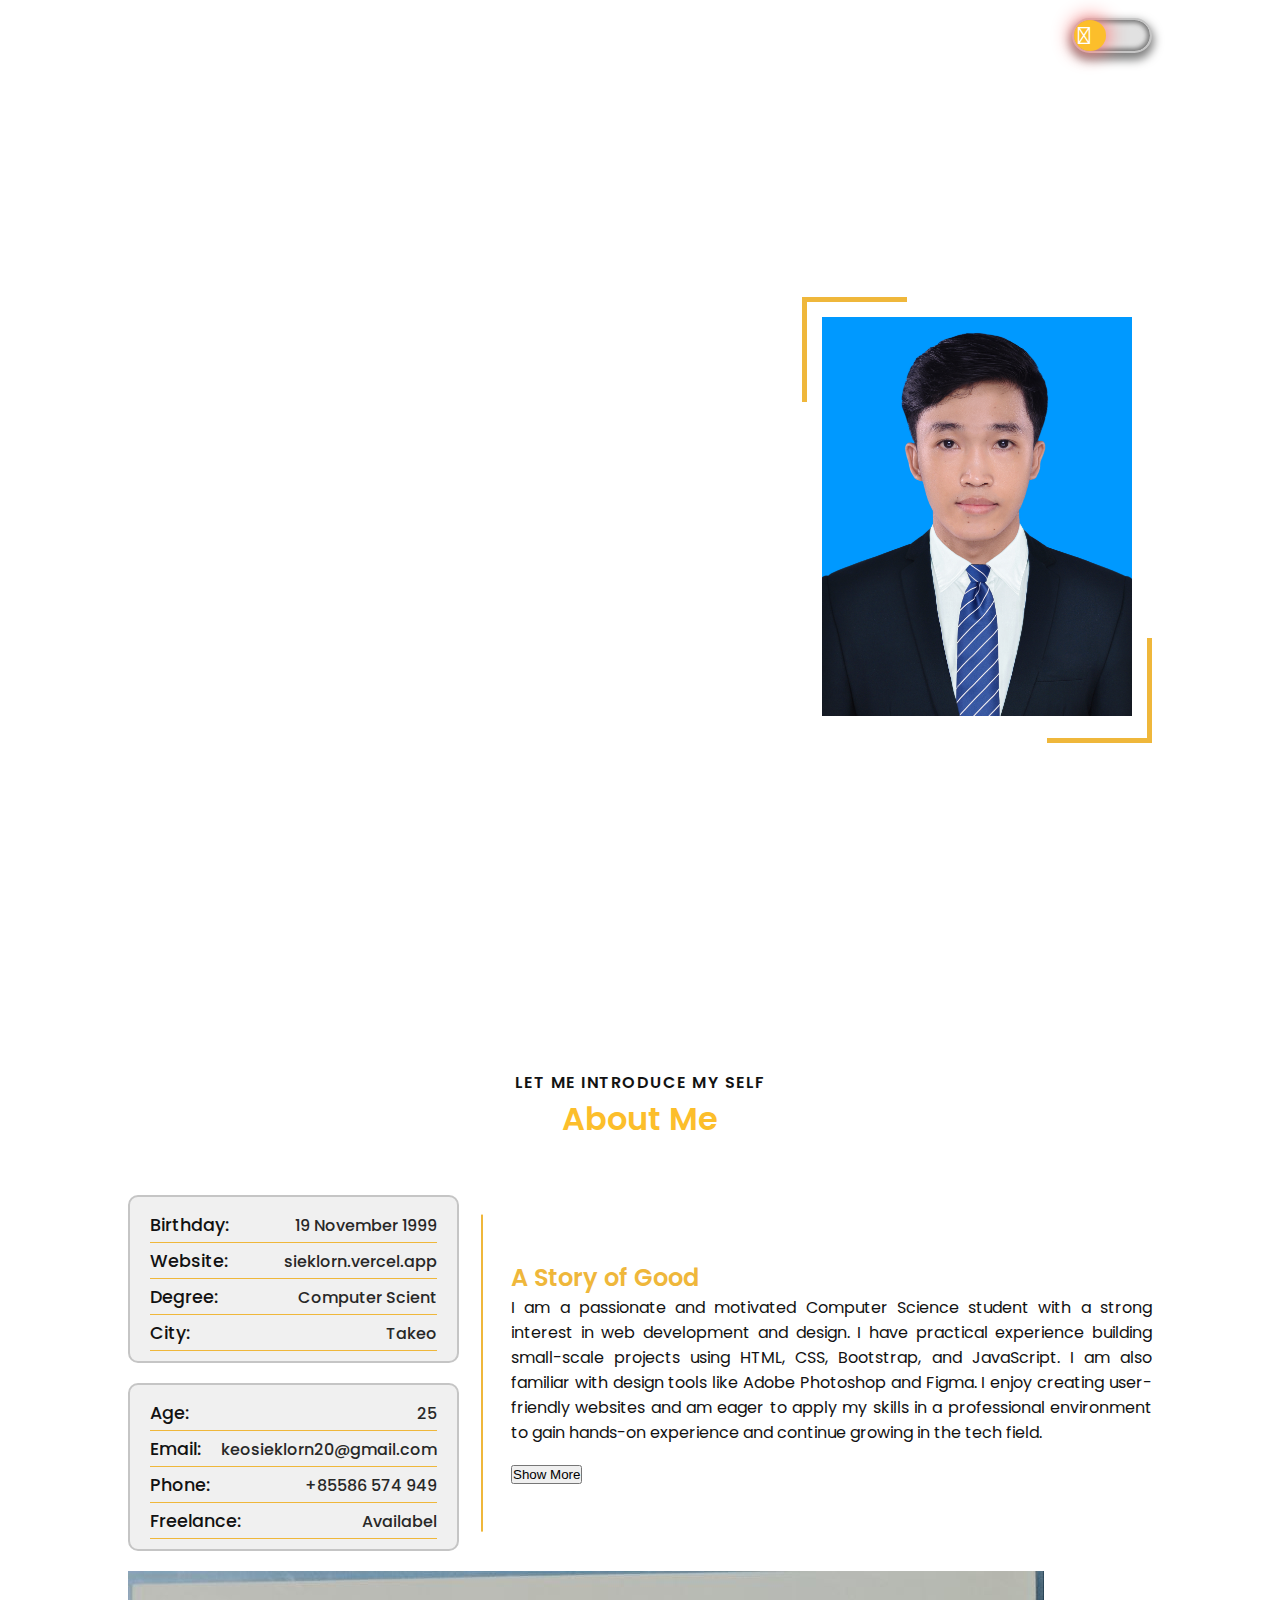
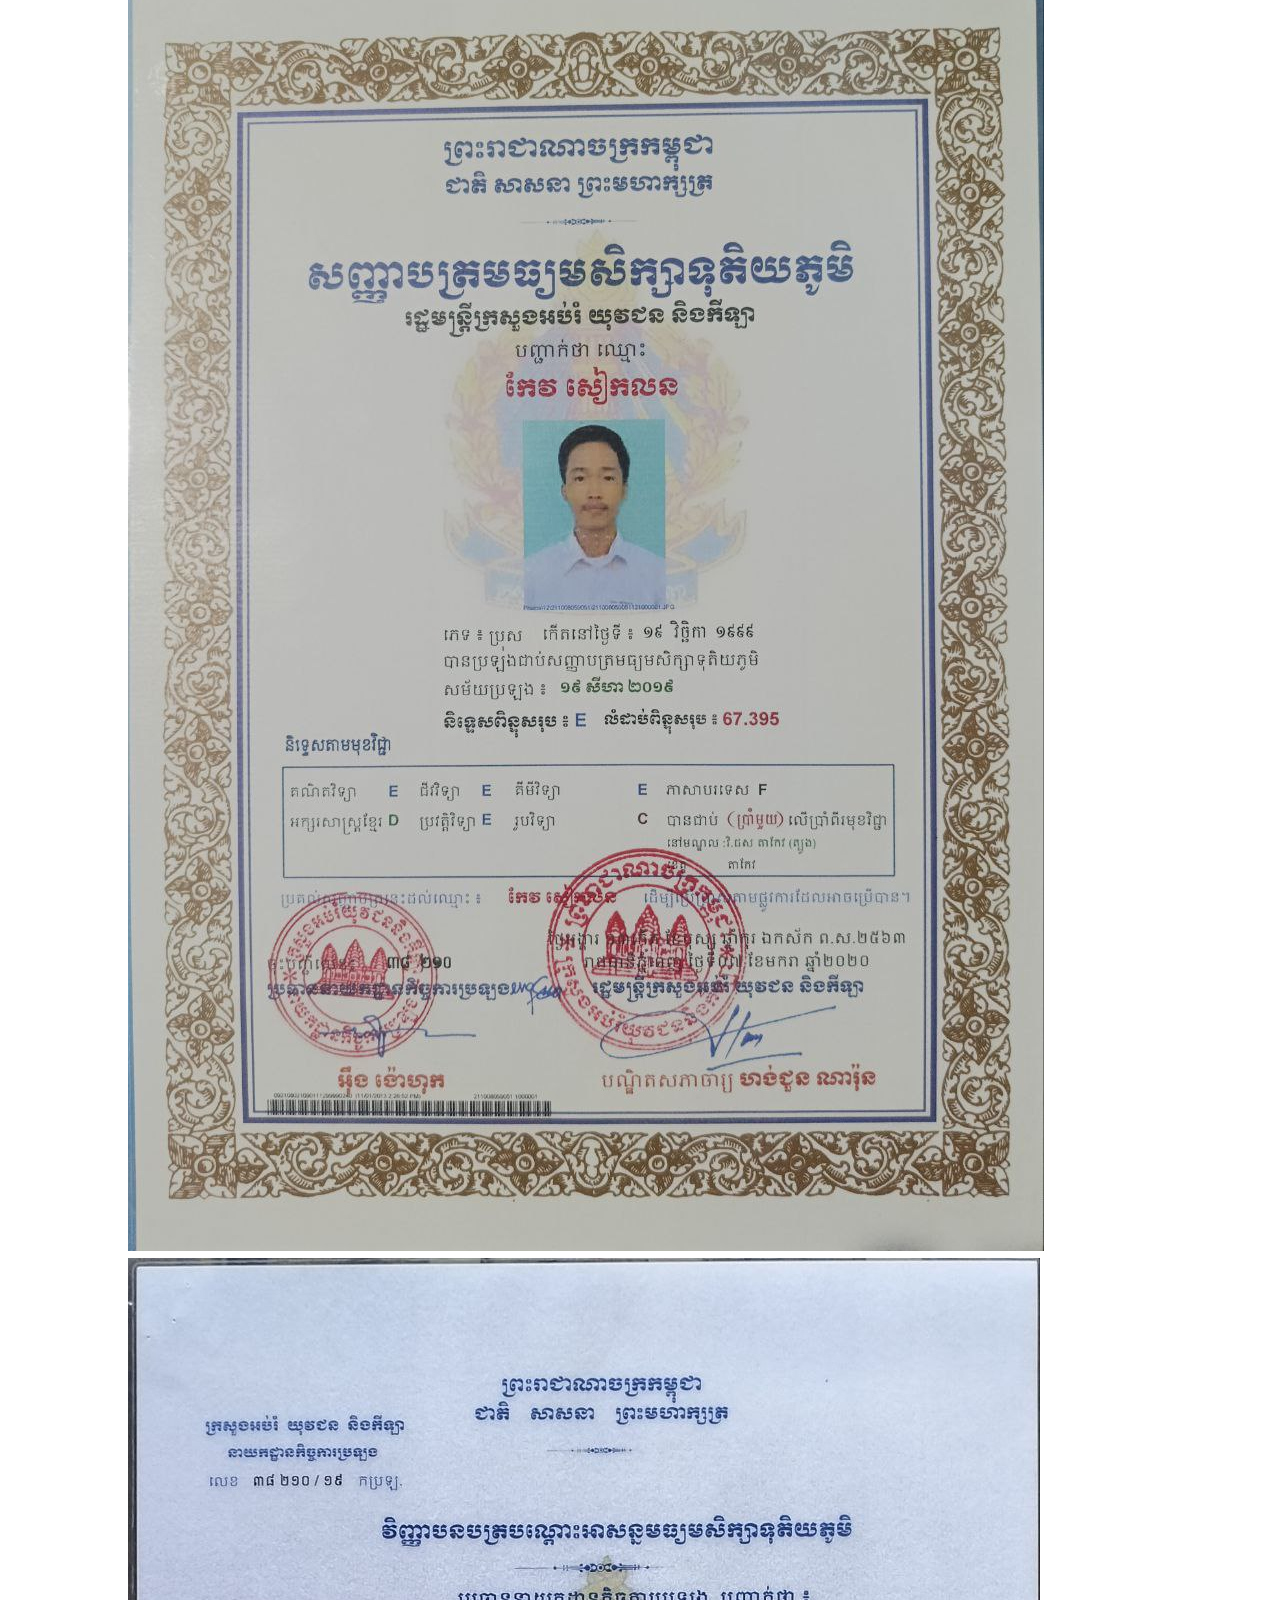
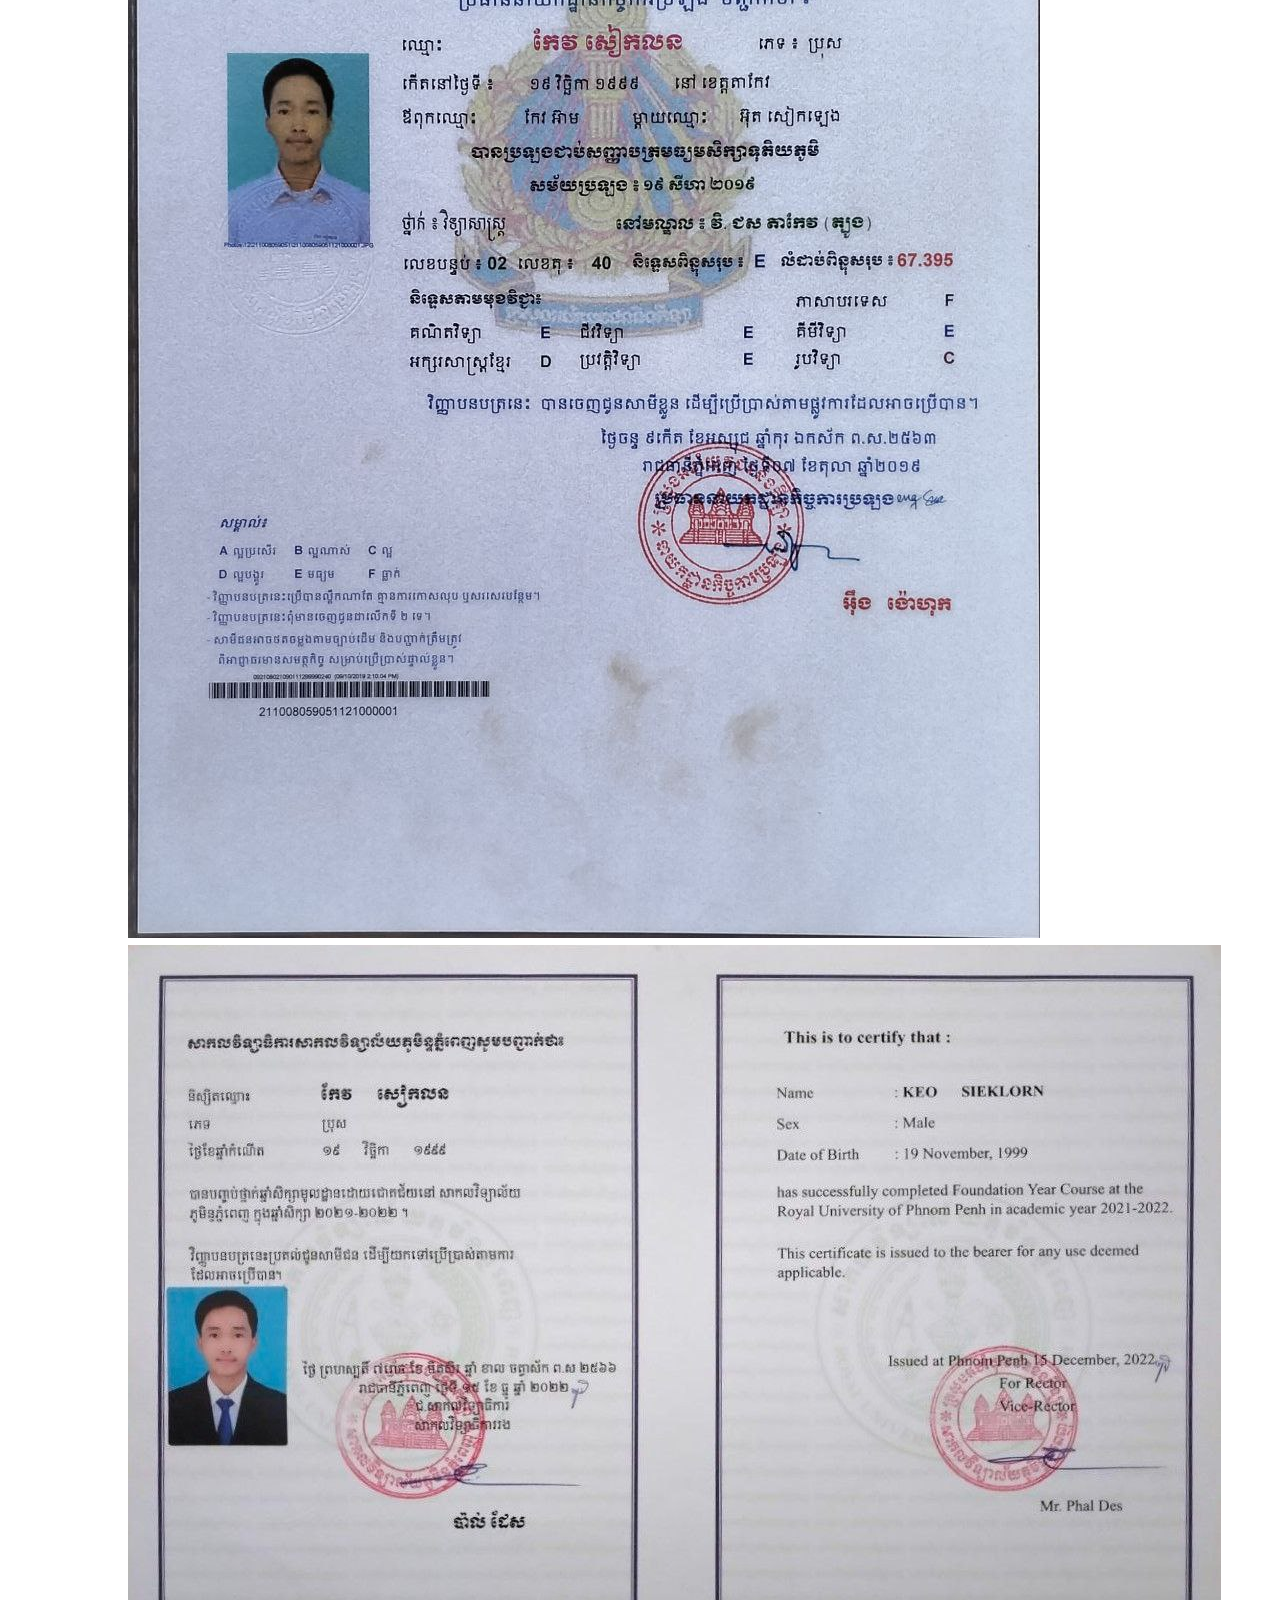
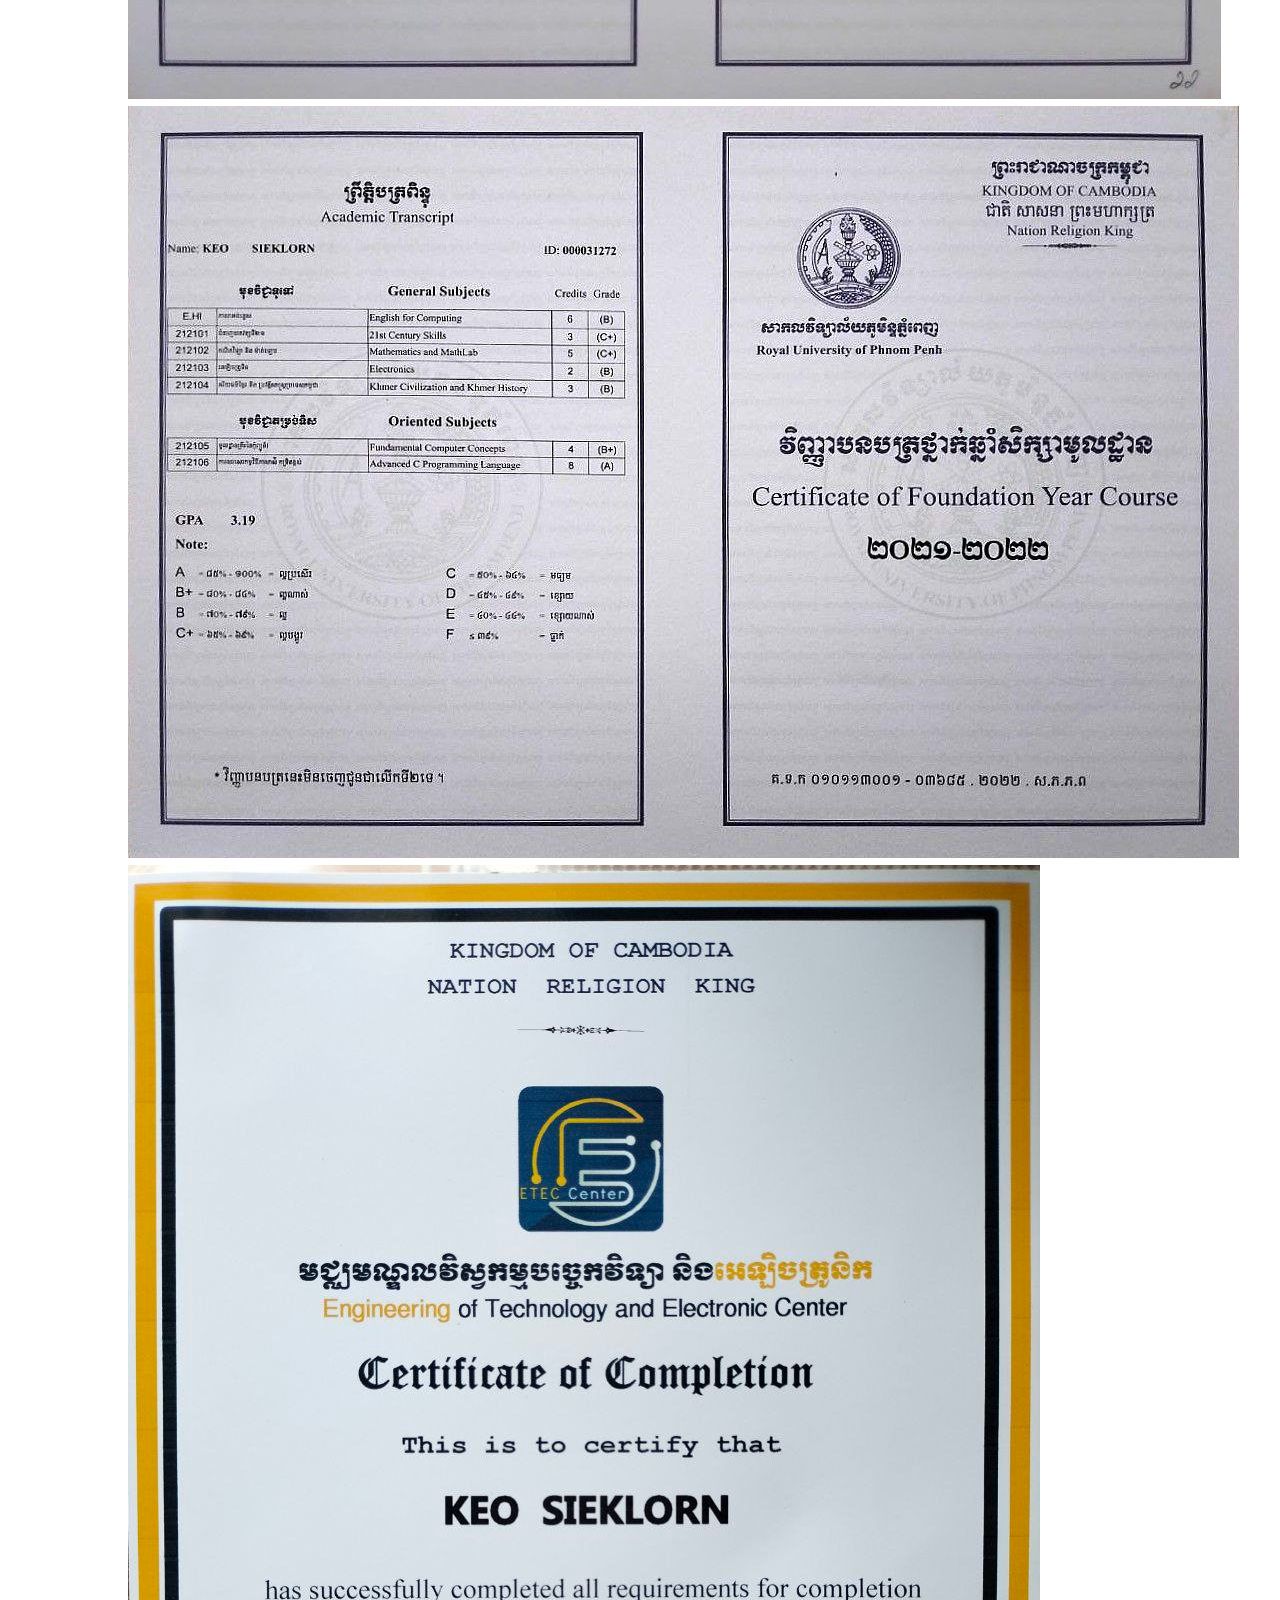
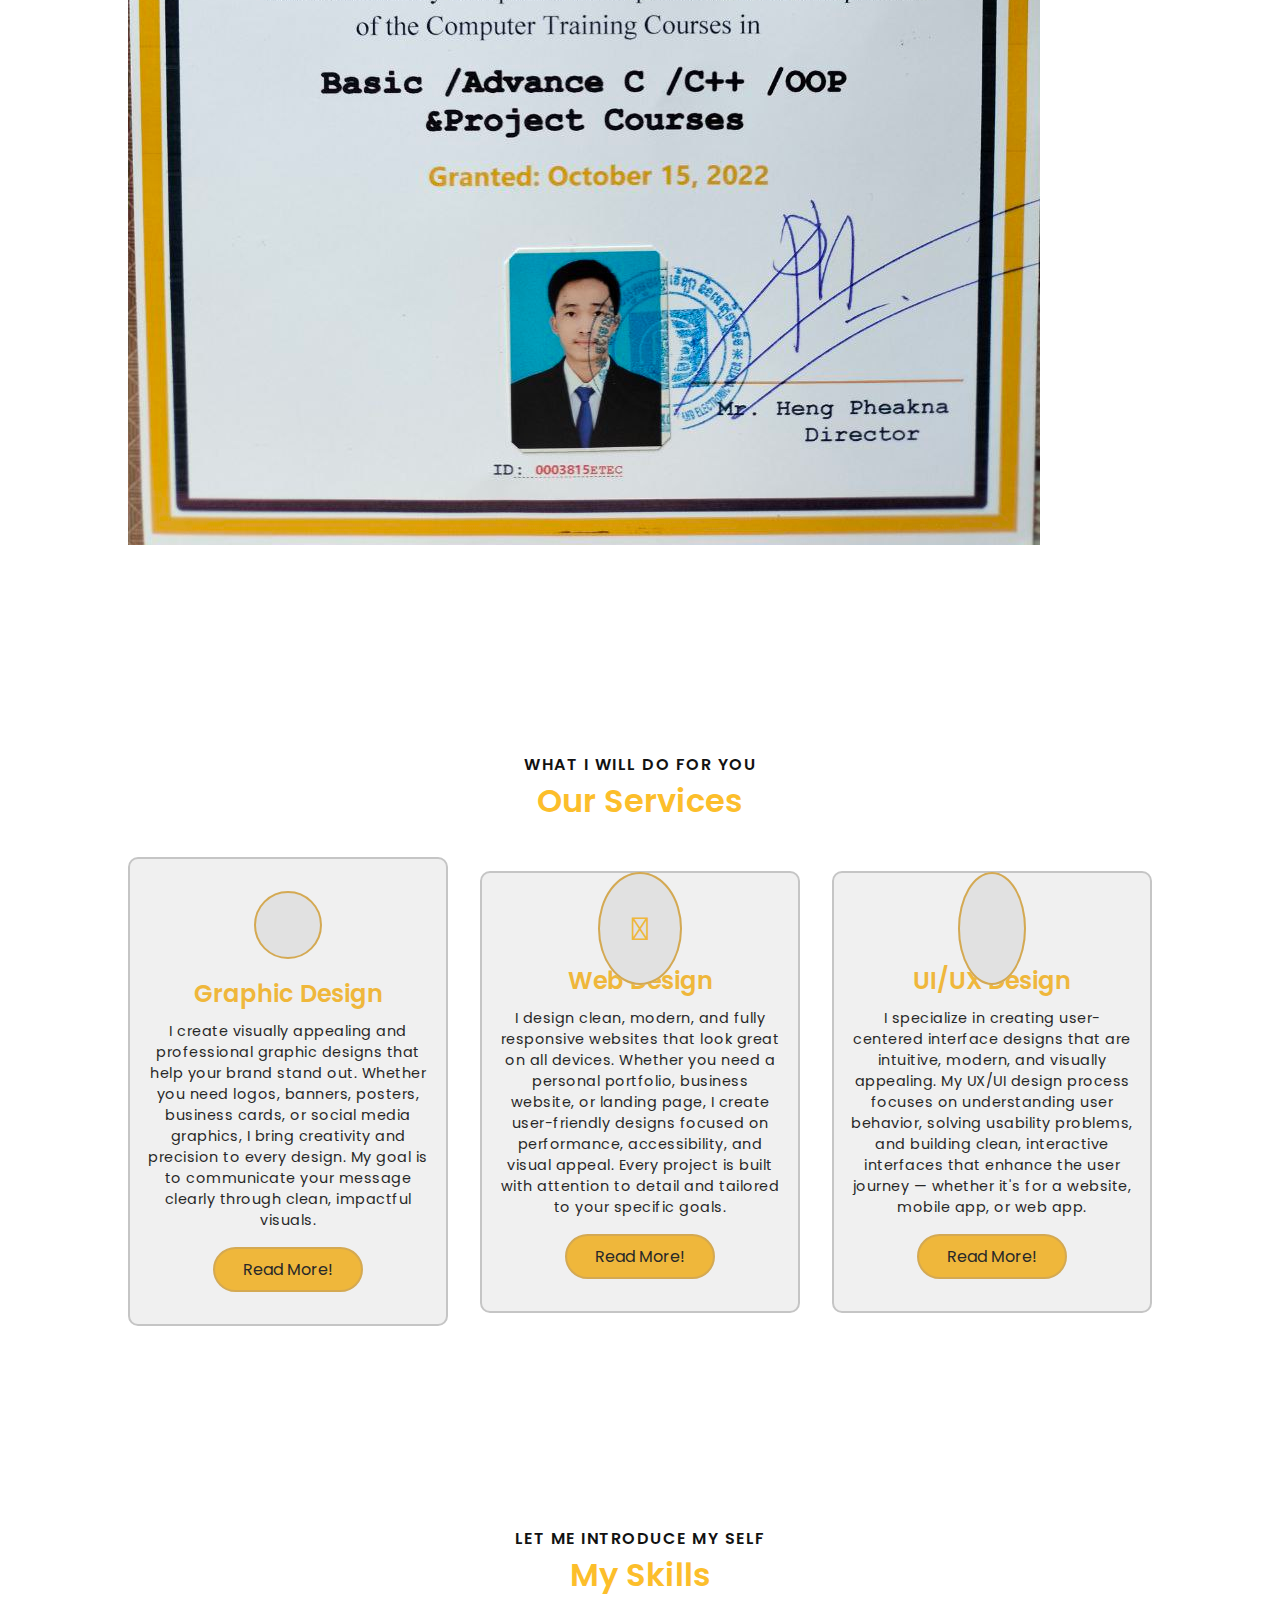
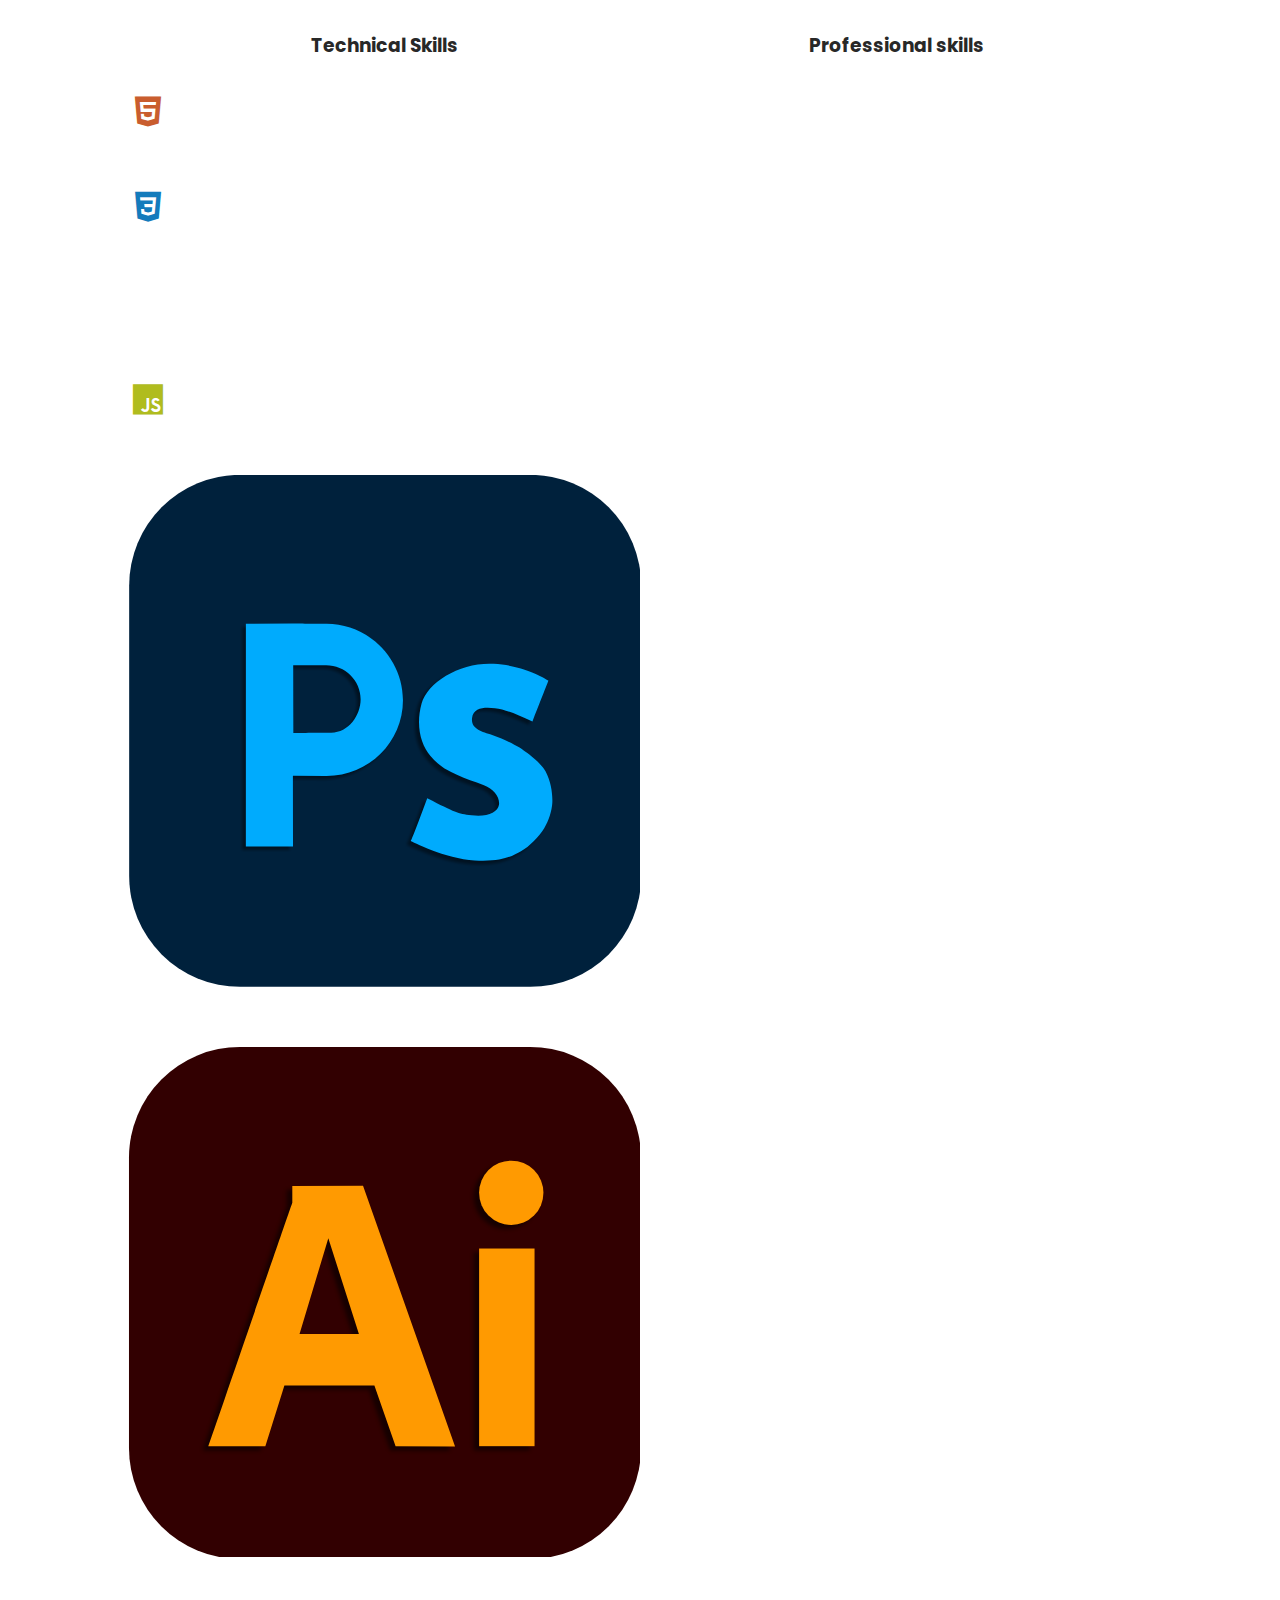
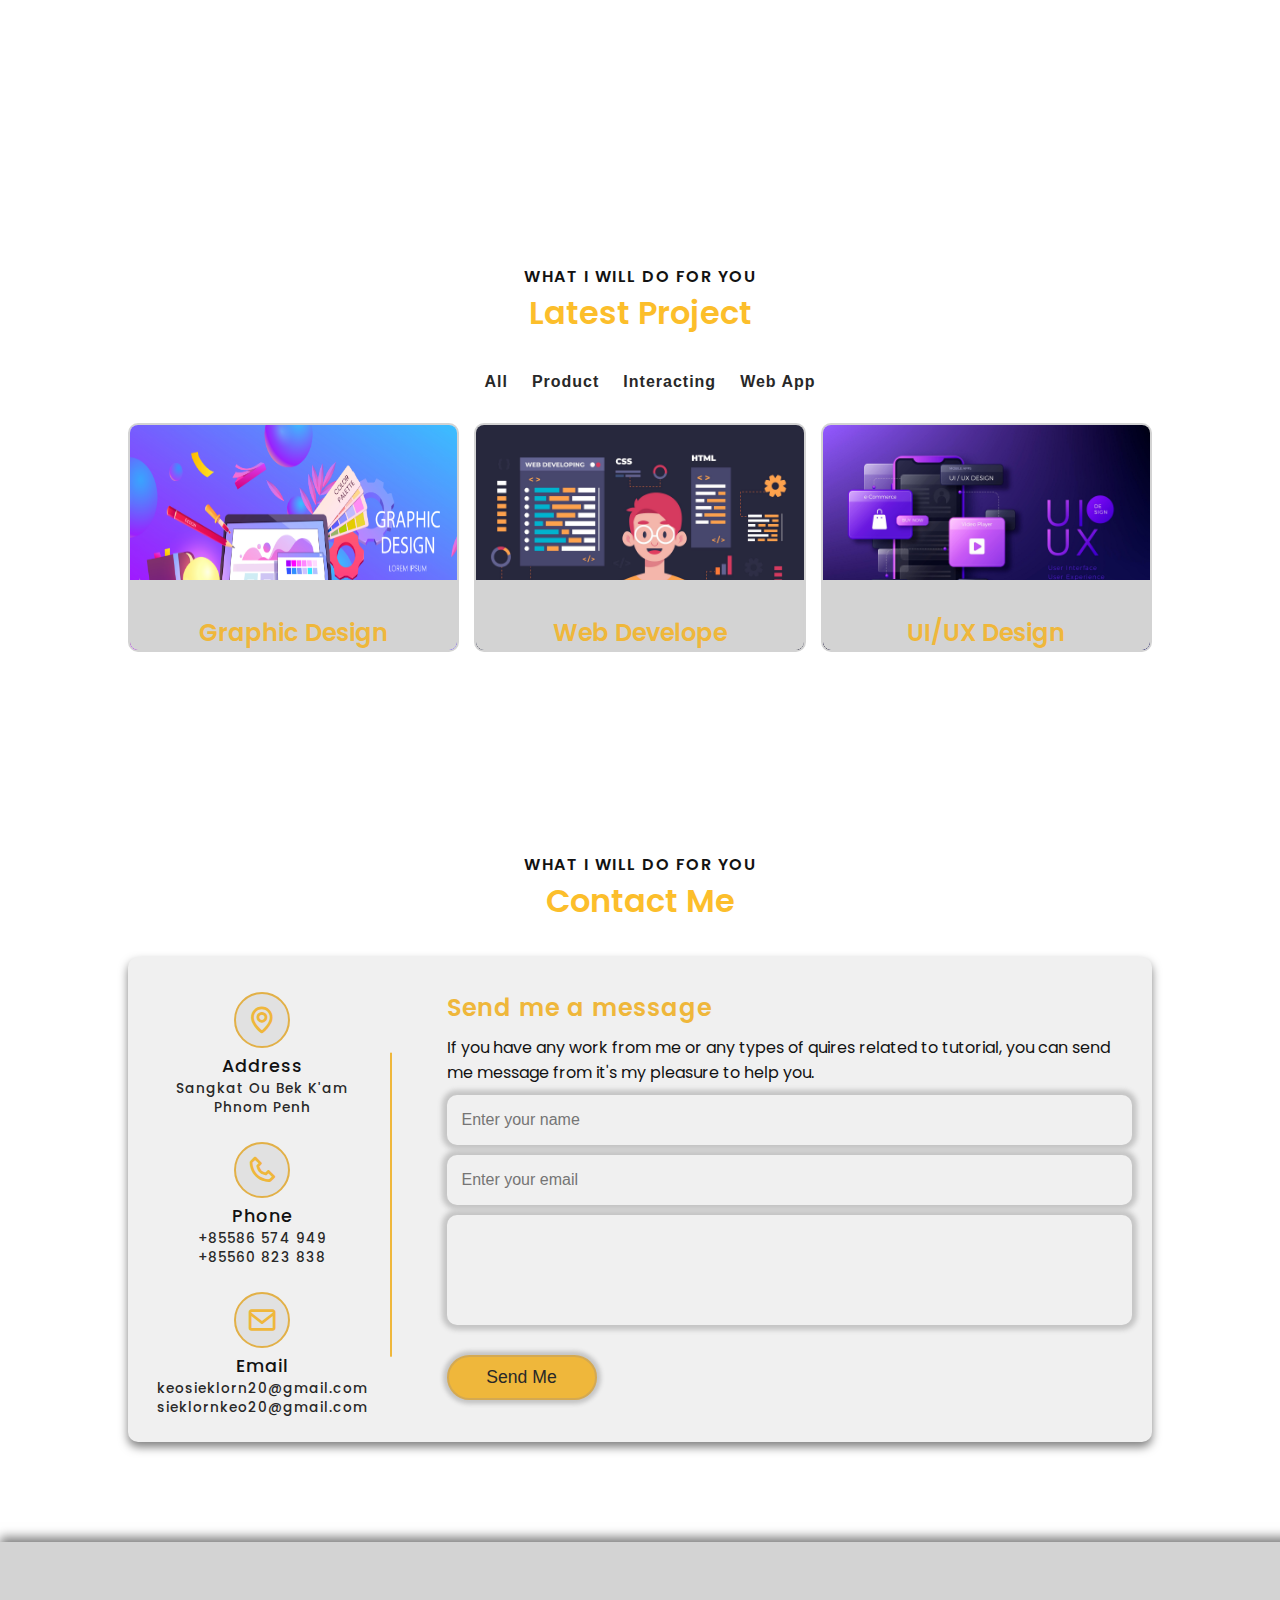
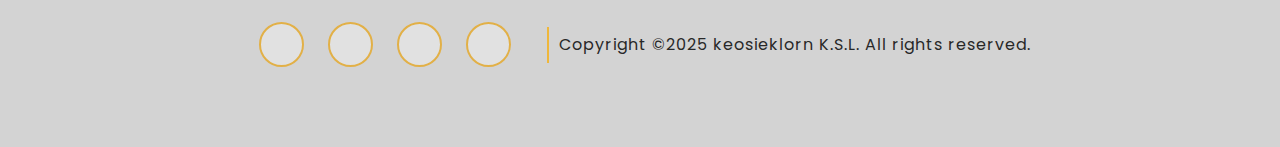
<file: index.html>
<!DOCTYPE html>
<html lang="en">
<head>
    <meta charset="UTF-8">
    <meta name="viewport" content="width=device-width, initial-scale=1.0">
    <title>Portfolio</title>
    <link rel="stylesheet" href="style.css">
    <link href='https://unpkg.com/boxicons@2.1.4/css/boxicons.min.css' rel='stylesheet'>
    <link href='https://cdn.boxicons.com/fonts/basic/boxicons.min.css' rel='stylesheet'>
    <link href='https://cdn.boxicons.com/fonts/brands/boxicons-brands.min.css' rel='stylesheet'>
</head>
<body>
    <header>
        <div class="logo">
            <img src="image/Brand.svg" alt="">
            <!-- <span>Sieklorn</span> -->
        </div>

        <ul class="navlist" id="list">
            <li><a href="#home" class="nav-link active">Home</a></li>
            <li><a href="#about" class="nav-link">About</a></li>
            <li><a href="#services" class="nav-link">Services</a></li>
            <li><a href="#skills" class="nav-link">Skills</a></li>
            <li><a href="#portfolio" class="nav-link">Portfolio</a></li>
            <li><a href="#contact" class="nav-link">Contact</a></li>
        </ul>

        <div class="menu" id="menu">
            <div class="bar top"></div>
            <div class="bar middle"></div>
            <div class="bar bottom"></div>
            <!-- <i id="menu-icon" class="bx bx-menu"></i> -->
        </div>

        <div class="toggle">
            <i class="bxr bx-sun"></i>
            <i class="bxr bx-moon-star"></i>
        </div>
    </header>

    <!-- Home Section ------------------------------->
    <section id="home" class="home">
        <div class="home-content">
            <h1>Hi! My name is KEO SIEKLORN</h1>
            <div class="change-text">
                <h3>And I am <span></span></h3>
            </div>
            <p>
                I'm a passionate Web Designer & Front-End Developer based in Cambodia.
                I create clean, responsive websites that help brands stand out online.
                Let's bring your vision to life with beautiful, user-friendly designs!
            </p>

            <div class="box-btn">
                <a href="file/Keo_Sieklorn_CV.pdf" download class="btn btn1">Download CV</a>
                <a href="tel:+85586574949" class="btn btn2">Hire Me Now!</a>
            </div>

            <div class="social-icons">
                <a href="https://www.facebook.com/share/1CMpMQwcdG/" target="_blank"><i class="bxl bx-facebook i1"></i></a>
                <a href="https://t.me/KSL19" target="_blank"><i class="bxl bx-telegram i2"></i></a>
                <a href="https://www.instagram.com/sieklorn?igsh=ZDlzem80dXhncW0w" target="_blank"><i class="bxl bx-instagram i3"></i></a>
                <a href="https://x.com/sieklorn?t=7dbu7bqBj8cYC21eVGCT8A&s=35" target="_blank"><i class="bxl bx-twitter-x i4"></i></a>
            </div>

        </div>
        <div class="home-image">
            <div class="box-image">
                <img src="image/Photo4x6.JPG" alt="">
            </div>
        </div>
    </section>

    <!-- About Section------------------------------- -->

    <section id="about" class="about">
        <div class="main-text autoShow">
            <span>Let me introduce my self</span>
            <h2>About Me</h2>
        </div>

        <div class="about-section">
            <div class="about-left-side">
                <div class="about-info-box fadeUp">
                    <div class="box-info">
                        <h5>Birthday:</h5>
                        <span>19 November 1999</span>
                    </div>
                    <div class="box-info">
                        <h5>Website:</h5>
                        <span>sieklorn.vercel.app</span>
                    </div>
                    <div class="box-info">
                        <h5>Degree:</h5>
                        <span>Computer Scient</span>
                    </div>
                    <div class="box-info">
                        <h5>City:</h5>
                        <span>Takeo</span>
                    </div>
                </div>
                
                <div class="about-info-box fadeUp">
                    <div class="box-info">
                        <h5>Age:</h5>
                        <span>25</span>
                    </div>
                    <div class="box-info">
                        <h5>Email:</h5>
                        <span>keosieklorn20@gmail.com</span>
                    </div>
                    <div class="box-info">
                        <h5>Phone:</h5>
                        <span>+85586 574 949</span>
                    </div>
                    <div class="box-info">
                        <h5>Freelance:</h5>
                        <span>Availabel</span>
                    </div>
                </div>
            </div>

            <div class="about-right-side fadeUp">
                <div class="about-content">
                    <h3>A Story of Good</h3>
                    <p>I am a passionate and motivated Computer Science student with a strong interest 
                        in web development and design. I have practical experience building small-scale 
                        projects using HTML, CSS, Bootstrap, and JavaScript. I am also familiar with 
                        design tools like Adobe Photoshop and Figma. I enjoy creating user-friendly 
                        websites and am eager to apply my skills in a professional environment to gain 
                        hands-on experience and continue growing in the tech field.
                    </p>
                    <div class="btn-show">
                        <button class="showMore">Show More</button>
                    </div>
                    <!-- <div class="box-btn">
                        <a href=""class="btn showMore">Read More!</a>
                    </div> -->
                </div>
            </div>     
        </div>

        <!-- <div class="post-image">
            <div class="post-boxs" style="grid-area: box-1;">
                <img src="image/GreanTea.jpg" alt="">
            </div> -->
        <div class="about-more">
            <div class="post-image fadeUp">
                <div class="post-boxs fadeUp" style="grid-area: box-1;">
                    <img src="image/cirtificatefull12.jpg" alt="">
                </div>
                <div class="post-boxs fadeUp" style="grid-area: box-2;">
                    <img src="image/cirtificate12.jpg" alt="">
                </div>
                <div class="post-boxs fadeUp" style="grid-area: box-3;">
                    <img src="image/certify.jpg" alt="">
                </div>
                <div class="post-boxs fadeUp" style="grid-area: box-4;">
                    <img src="image/certify1.jpg" alt="">
                </div>
                <div class="post-boxs fadeUp" style="grid-area: box-5;">
                    <img src="image/certificate-etic.jpg" alt="">
                </div>
            </div>
        </div>
    </section>
    <!-- Service-------------------------------- -->
    <section id="services" class="services">
        <div class="main-text autoShow">
            <span>What i will do for you</span>
            <h2>Our Services</h2>
        </div>

        <div class="services-section">
            <div class="box-services fadeUp timeline-item">
                <i class="bx bx-shapes-alt service-icons"></i>
                <h3>Graphic Design</h3>
                <p>
                    I create visually appealing and professional graphic designs that help your brand stand out. 
                    Whether you need logos, banners, posters, business cards, or social media graphics, 
                    I bring creativity and precision to every design. My goal is to communicate your message 
                    clearly through clean, impactful visuals.
                </p>
                <div class="box-btn service-btn">
                    <a href="#" class="btn">Read More!</a>
                </div>
            </div>
            
            <div class="box-services fadeUp timeline-item">
                <i class="bxr bx-grid service-icons"></i>
                <h3>Web Design</h3>
                <p>
                    I design clean, modern, and fully responsive websites that look great on all devices. 
                    Whether you need a personal portfolio, business website, or landing page, I create
                    user-friendly designs focused on performance, accessibility, and visual appeal. Every 
                    project is built with attention to detail and tailored to your specific goals.
                </p>
                <div class="box-btn service-btn">
                    <a href="#" class="btn">Read More!</a>
                </div>
            </div>
            
            <div class="box-services fadeUp timeline-item">
                <i class="bxl bx-figma service-icons"></i>
                <h3>UI/UX Design</h3>
                <p>
                    I specialize in creating user-centered interface designs that are intuitive, modern, 
                    and visually appealing. My UX/UI design process focuses on understanding user behavior, 
                    solving usability problems, and building clean, interactive interfaces that enhance 
                    the user journey — whether it's for a website, mobile app, or web app.
                </p>
                <div class="box-btn service-btn">
                    <a href="#" class="btn">Read More!</a>
                </div>
            </div>
        </div>
    </section>
    <!-- Skills Section-------------------------------------- -->
    <section id="skills" class="skills">
        <div class="main-text autoShow">
            <span>Let me introduce my self</span>
            <h2>My Skills</h2>
        </div>
        <div class="main-skill">
            <div class="skill-left">
                <h3 class="autoShow">Technical Skills</h3>
                <div class="tichnical-bar">
                    <div class="bar">
                        <i class="bx bxl-html5" style="color: #c95d2e;"></i>
                        <div class="info">
                           <span>HTML</span>
                        </div>
                        <div class="progress-line html">
                            <span></span>
                        </div>
                    </div>
                    
                    <div class="bar">
                        <i class="bx bxl-css3" style="color: #147bbc;"></i>
                        <div class="info">
                            <span>Css</span>
                        </div>
                        <div class="progress-line css">
                            <span></span>
                        </div>
                    </div>

                    <div class="bar">
                        <i class="bxl bx-bootstrap" style="color: #8a0288;"></i>
                        <div class="info">
                            <span>Bootstrap</span>
                        </div>
                        <div class="progress-line bootstrap">
                            <span></span>
                        </div>
                    </div>
                    
                    <div class="bar">
                        <i class="bxl bx-tailwind-css" style="color: #147bbc;"></i>
                        <div class="info">
                            <span>TailwindCss</span>
                        </div>
                        <div class="progress-line tailwindcss">
                            <span></span>
                        </div>
                    </div>
                    <div class="bar">
                        <i class="bx bxl-javascript" style="color: #b0bc1e;"></i>
                        <div class="info">
                            <span>JavaScript</span>
                        </div>
                        <div class="progress-line javascript">
                            <span></span>
                        </div>
                    </div>

                    <div class="bar">
                        <img src="image/Adobe_Logo-01.svg" alt="">
                        <!-- <i class='bxl  bx-paddle-p' style="color: #1567f4;"></i>  -->
                        <div class="info">
                            <span>Adobe Photoshop</span>
                        </div>
                        <div class="progress-line photoshop">
                            <span></span>
                        </div>
                    </div>

                    <div class="bar">
                        <img src="image/Adobe_Logo-02.svg" alt="">
                        <!-- <i class='bxl  bx-anthropic' style="color: #bd3900;"></i>   -->
                        <div class="info">
                            <span>Adobe Illustrator</span>
                        </div>
                        <div class="progress-line ai">
                            <span></span>
                        </div>
                    </div>
                    
                    <div class="bar">
                        <i class='bxl bx-figma-alt' style="color: #147bbc;"></i> 
                        <div class="info">
                            <span>Figma</span>
                        </div>
                        <div class="progress-line figma">
                            <span></span>
                        </div>
                    </div>
                </div>
            </div>

            <div class="skill-right">
                <h3 class="autoShow">Professional skills</h3>
                <div class="circle-bars">
                    <div class="circle-bar">
                        <svg x="0px" y="0px" viewBox="0 0 200 200">
                            <circle class="progress-bar" cx="100" cy="100" r="80"></circle>
                            <circle class="path path-1" cx="100" cy="100" r="80"></circle>
                        </svg>
                        <div class="percentage">90%</div>
                        <div class="text">creativity</div>
                    </div>

                    <div class="circle-bar">
                        <svg x="0px" y="0px" viewBox="0 0 200 200">
                            <circle class="progress-bar" cx="100" cy="100" r="80"></circle>
                            <circle class="path path-2" cx="100" cy="100" r="80"></circle>
                        </svg>
                        <div class="percentage">60%</div>
                        <div class="text">communication</div>
                    </div>

                    <div class="circle-bar">
                        <svg x="0px" y="0px" viewBox="0 0 200 200">
                            <circle class="progress-bar" cx="100" cy="100" r="80"></circle>
                            <circle class="path path-3" cx="100" cy="100" r="80"></circle>
                        </svg>
                        <div class="percentage">75%</div>
                        <div class="text">Problem Solving</div>
                    </div>

                    <div class="circle-bar">
                        <svg x="0px" y="0px" viewBox="0 0 200 200">
                            <circle class="progress-bar" cx="100" cy="100" r="80"></circle>
                            <circle class="path path-4" cx="100" cy="100" r="80"></circle>
                        </svg>
                        <div class="percentage">85%</div>
                        <div class="text">TeamWork</div>
                    </div>
                </div>
            </div>
        </div>
    </section>
    <!-- Portfolio Section----------------------------- -->
    <section id="portfolio" class="portfolio">
        <div class="main-text autoShow">
            <span>What i will do for you</span>
            <h2>Latest Project</h2>
        </div>
        
        <div class="portfolio-detail">
            <div class="port-btn autoShow">
                <button class="btn">All</button>
                <button class="btn">Product</button>
                <button class="btn">Interacting</button>
                <button class="btn">Web App</button>
            </div>

            <div class="port-gallary">
                <div class="port-box imageReveal">
                    <div class="port-img">
                        <img src="image/GraphicDesign.jpg" alt="">
                    </div>
                    <div class="port-content">
                        <h3>Graphic Design</h3>
                        <p>
                            Explore my recent graphic design works that combine creativity with strong visual 
                            communication. I design logos, posters, social media content, and branding 
                            materials that help businesses and individuals stand out.
                        </p>
                        <a href="graphic_Design.html" target="_self"><i class="bx bx-link-external"></i></a>
                    </div>
                </div>

                <div class="port-box imageReveal">
                    <div class="port-img">
                        <img src="image/WebDesign.jpg" alt=""></div>
                    <div class="port-content">
                        <h3>Web Develope</h3>
                        <p>
                            Here are some of my latest web design projects, focused on creating modern, 
                            responsive, and visually appealing websites. Each design is carefully crafted to 
                            ensure smooth user experience, fast performance, and mobile-friendly layouts.
                        </p>
                        <a href="web_Design.html" target="_self"><i class="bx bx-link-external"></i></a>
                    </div>
                </div>

                <div class="port-box imageReveal" id="port-wrapper">
                    <div class="port-img ">
                        <img src="image/UxUi.jpg" alt="">
                    </div>
                    <div class="port-content" id="port-content">
                        <h3>UI/UX Design</h3>
                        <p>
                            Discover my latest UX/UI design projects — where functionality meets aesthetics. 
                            I create clean, intuitive, and user-friendly interfaces for websites, mobile apps, 
                            and web applications. Each design focuses on improving user experience and aligning with business goals.
                        </p>
                        <a href="Design_uxui.html" target="_self"><i class="bx bx-link-external"></i></a>
                    </div>
                </div>
            </div>
        </div>
    </section>

    <!-- Contact Section--------------------------- -->
    <section id="contact" class="contact">
        <div class="main-text autoShow">
            <span>What i will do for you</span>
            <h2>Contact Me</h2>
        </div>

        <div class="contact-section">
            <div class="content">
                <div class="left-side">
                    <div class="address details">
                        <a href="" class="con-icons"><i class="bx bx-map"></i></a>
                        <h5>Address</h5>
                        <p>Sangkat Ou Bek K'am</p>
                        <p>Phnom Penh</p>
                    </div>
                    <div class="phone details">
                        <a href="tel:+85586574949" class="con-icons"><i class="bx bx-phone"></i></a>
                        <h5>Phone</h5>
                        <a href="tel:+85586574949"> <p>+85586 574 949</p></a>
                        <a href="tel:+85560823838"><p>+85560 823 838</p></a> 
                    </div>
                    <div class="email details">
                        <a href="mailto:keosieklorn20@gmail.com" class="con-icons"><i class="bx bx-envelope"></i></a>
                        <h5>Email</h5>
                        <a href="mailto:keosieklorn20@gmail.com"><p>keosieklorn20@gmail.com</p></a>
                        <a href="mailto:sieklornkeo20@gmail.com"><p>sieklornkeo20@gmail.com</p></a>
                        
                    </div>
                </div>

                <div class="right-side">
                    <div class="topic-text">Send me a message</div>
                    <p>
                        If you have any work from me or any types of quires related to tutorial, 
                        you can send me message from it's my pleasure to help you.
                    </p>
                    <form action="">
                        <div class="input-text">
                            <input type="text" placeholder="Enter your name">
                        </div>
                        <div class="input-text">
                            <input type="text" placeholder="Enter your email">
                        </div>
                        <div class="input-text message-box">
                            <textarea name="" id=""></textarea>
                        </div>
                        <div class="btn-send">
                            <button class="btn" type="button" value="Send Me">Send Me</button>
                        </div>
                    </form>
                </div>
            </div>
        </div>
    </section>
    <!-- Footer Section--------------------- -->
    <Footer class="footer">
        <div class="footer-info">
            <div class="social-icons-footer">
                <a href="https://www.facebook.com/share/1CMpMQwcdG/" target="_blank"><i class="bxl bx-facebook i1"></i></a>
                <a href="https://t.me/KSL19" target="_blank"><i class="bxl bx-telegram i2"></i></a>
                <a href="https://www.instagram.com/sieklorn?igsh=ZDlzem80dXhncW0w" target="_blank"><i class="bxl bx-instagram i3"></i></a>
                <a href="https://x.com/sieklorn?t=7dbu7bqBj8cYC21eVGCT8A&s=35" target="_blank"><i class="bxl bx-twitter-x i4"></i></a>
            </div>
            <div class="copy-right">
                <p>Copyright ©2025 keosieklorn  K.S.L. All rights reserved.</p>
            </div>
        </div>
    </Footer>
    <script src="script.js"></script>  
</body>
</html>
</file>
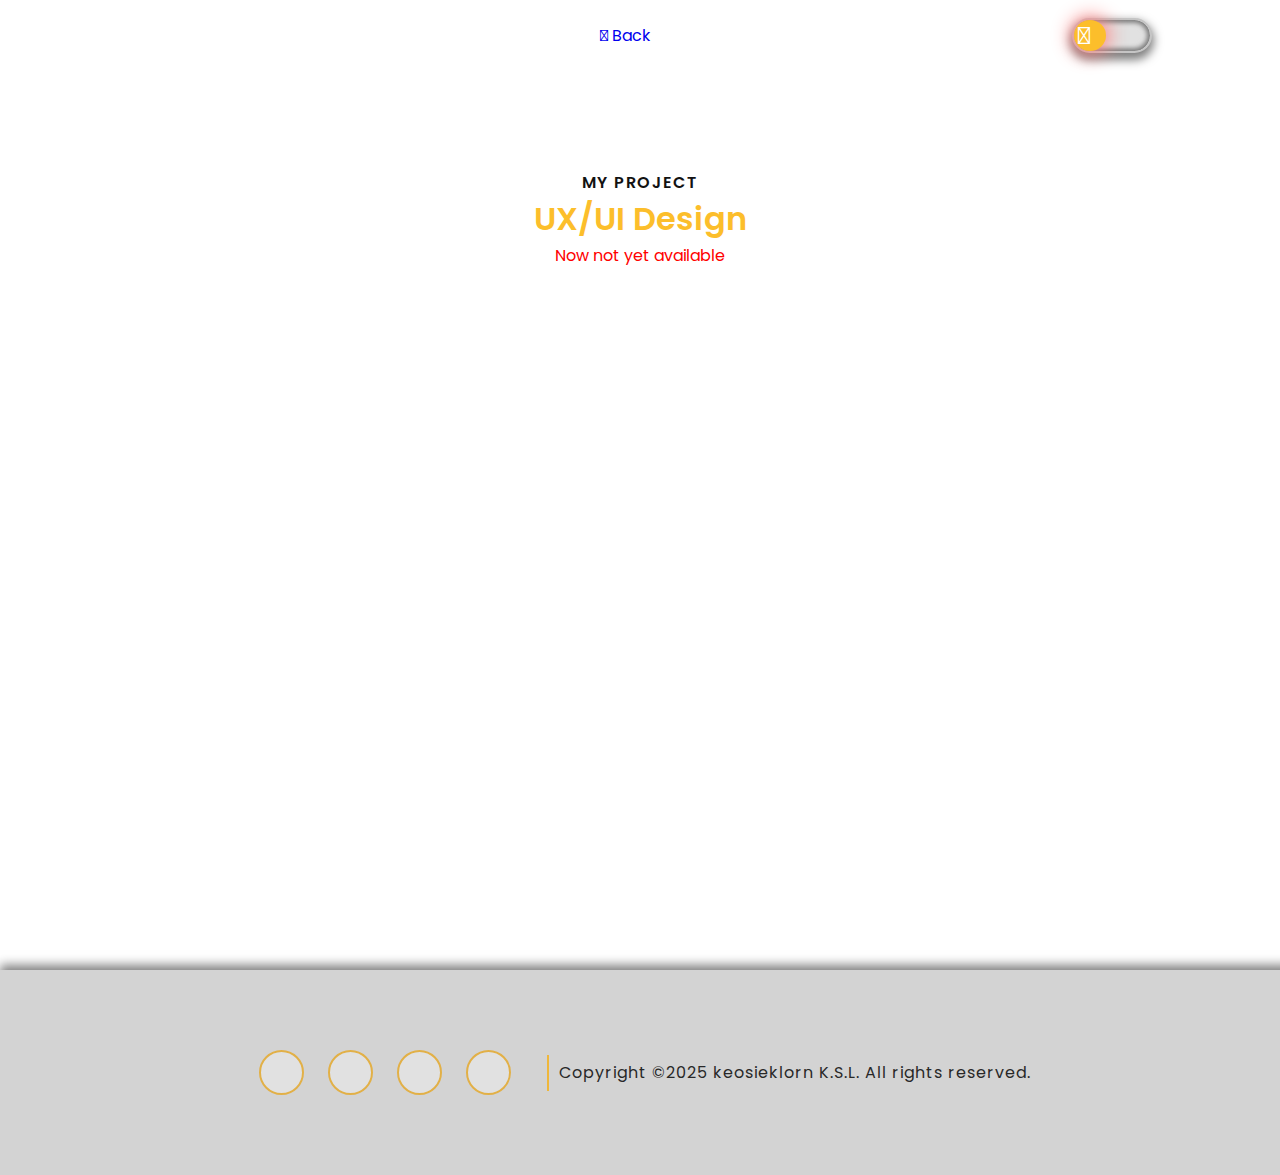
<file: Design_uxui.html>
<!DOCTYPE html>
<html lang="en">
<head>
    <meta charset="UTF-8">
    <meta name="viewport" content="width=device-width, initial-scale=1.0">
    <title>Graphic Design Project</title>
    <link rel="stylesheet" href="style.css">
    <link href='https://unpkg.com/boxicons@2.1.4/css/boxicons.min.css' rel='stylesheet'>
    <link href='https://cdn.boxicons.com/fonts/basic/boxicons.min.css' rel='stylesheet'>
    <link href='https://cdn.boxicons.com/fonts/brands/boxicons-brands.min.css' rel='stylesheet'>
     <!-- Link Swiper's CSS -->
    <link rel="stylesheet" href="https://cdn.jsdelivr.net/npm/swiper@11/swiper-bundle.min.css" />
</head>
<body>
    <!-- Header ---------------------------->
    <header>
        <div class="logo gp-logo">
            <img src="image/Brand.svg" alt="">
            <!-- <span>Sieklorn</span> -->
        </div>

        <a href="index.html" target="_self" class="nav-link">
            <i class='bxr bx-chevrons-left back'></i> 
            Back
        </a> 

         <div class="menu" id="menu" style="display: none;">  
        </div>

        <div class="toggle">
            <i class="bxr bx-sun"></i>
            <i class="bxr bx-moon-star"></i>
        </div>
    </header>

    <section style="height: 100vh;">
        <div class="main-text">
            <span>My Project</span>
            <h2>UX/UI Design</h2>
            <div>
                <p style="color: red;">Now not yet available</p>
            </div>
        </div>
    </section>
    <!-- Section​ Poster---------------- -->
    <!-- <section class="poster-page">
        <div class="main-text">
            <span>My Project</span>
            <h2>Posters</h2>
        </div>
        <div class="collection">
            <div class="swiper mySwiper">
                <div class="swiper-wrapper">
                    <div class="content swiper-slide">
                        <img src="image/GreanTea.jpg" alt="">
                    </div>
                    <div class="content swiper-slide">
                        <img src="image/Oranges1.jpg" alt="">
                    </div>
                    <div class="content swiper-slide">
                        <img src="image/Child_labour.jpg" alt="">
                    </div>
                    <div class="content swiper-slide">
                        <img src="image/Father-day.jpg" alt="">
                    </div>
                    <div class="content swiper-slide">
                        <img src="image/PhreasVihea.jpg" alt="">
                    </div>
                    <div class="content swiper-slide">
                        <img src="image/samdachyeay.jpg" alt="">
                    </div>
                    <div class="content swiper-slide">
                        <img src="image/Oranges2.jpg" alt="">
                    </div>
                </div>

                <div class="slider-control">
                    <div class="swiper-pagination"></div>
                </div>
            </div>
        </div>
    </section> -->

    <!-- Footer Section--------------------- -->
    
    <!-- <div class="btn-show">
        <button class="showMore">Show More</button>
    </div> -->

    
    <Footer class="footer">
        <div class="footer-info">
            <div class="social-icons-footer">
                <a href="https://www.facebook.com/share/1CMpMQwcdG/" target="_blank"><i class="bxl bx-facebook i1"></i></a>
                <a href="https://t.me/KSL19" target="_blank"><i class="bxl bx-telegram i2"></i></a>
                <a href="https://www.instagram.com/sieklorn?igsh=ZDlzem80dXhncW0w" target="_blank"><i class="bxl bx-instagram i3"></i></a>
                <a href="https://x.com/sieklorn?t=7dbu7bqBj8cYC21eVGCT8A&s=35" target="_blank"><i class="bxl bx-twitter-x i4"></i></a>
            </div>
            <div class="copy-right">
                <p>Copyright ©2025 keosieklorn  K.S.L. All rights reserved.</p>
            </div>
        </div>
    </Footer>
   
    <!-- Swiper JS -->
    <script src="script.js"></script>
    <script src="https://cdn.jsdelivr.net/npm/swiper@11/swiper-bundle.min.js"></script>
    <script>   
        var swiper = new Swiper(".mySwiper", {
        effect: "coverflow",
        grabCursor: true,
        centeredSlides: true,
        loop:true,
        slidesPerView: "auto",
        coverflowEffect: {
            rotate: 0,
            stretch: 0,
            depth: 150,
            modifier: 2.5,
            slideShadows: true,
        },
        autoplay:{

            delay:3000,
            disableOnInteraction:false,
        },
        pagination:{
            el: '.swiper-pagination',
            clickable: true,
        },
        navigation:{
            nextEl: '.swiper-button-next',
            prevEl: '.swiper-button-prev',
        }

        });

        var swiper = new Swiper(".mySwipers", {
        effect: "coverflow",
        grabCursor: true,
        centeredSlides: true,
        loop:true,
        slidesPerView: "auto",
        coverflowEffect: {
            rotate: 0,
            stretch: 0,
            depth: 150,
            modifier: 2.5,
            slideShadows: true,
        },
        autoplay:{

            delay:3000,
            disableOnInteraction:false,
        }
        });
    </script>
    
</body>
</html>
</file>
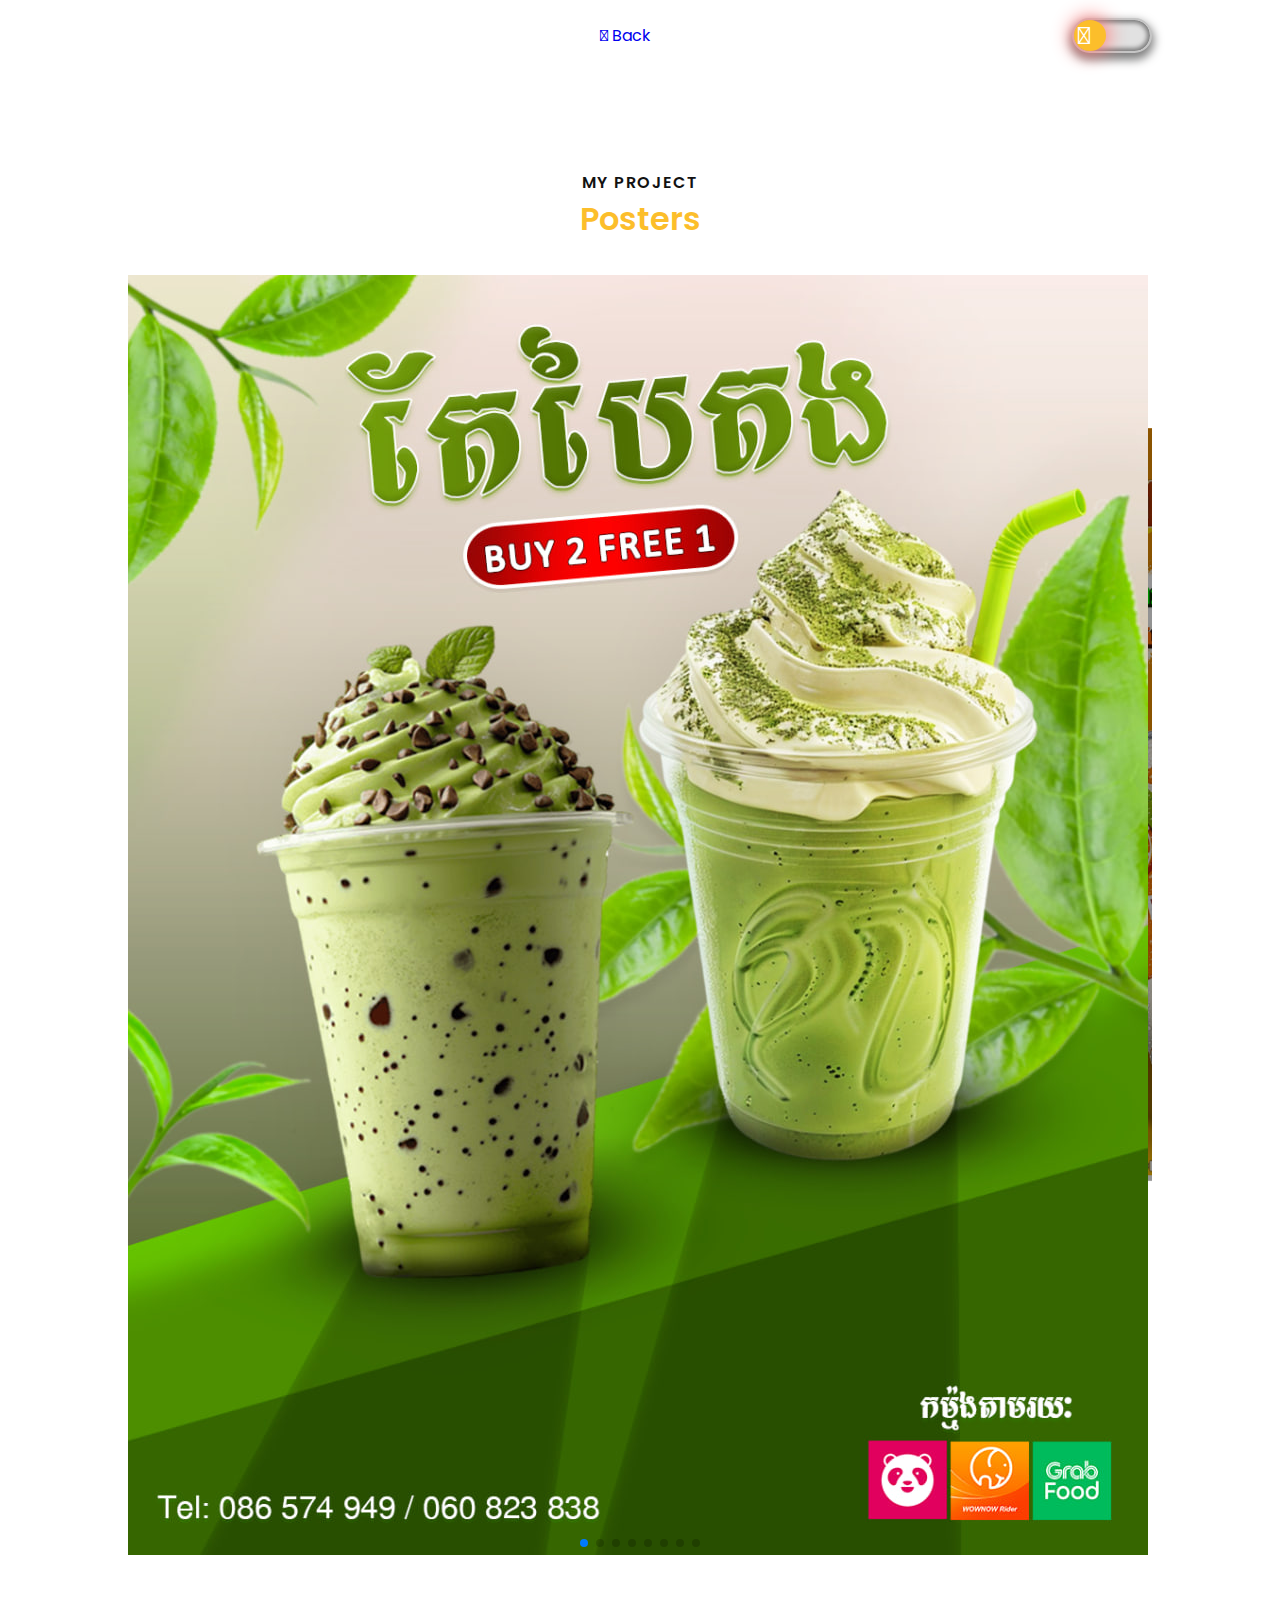
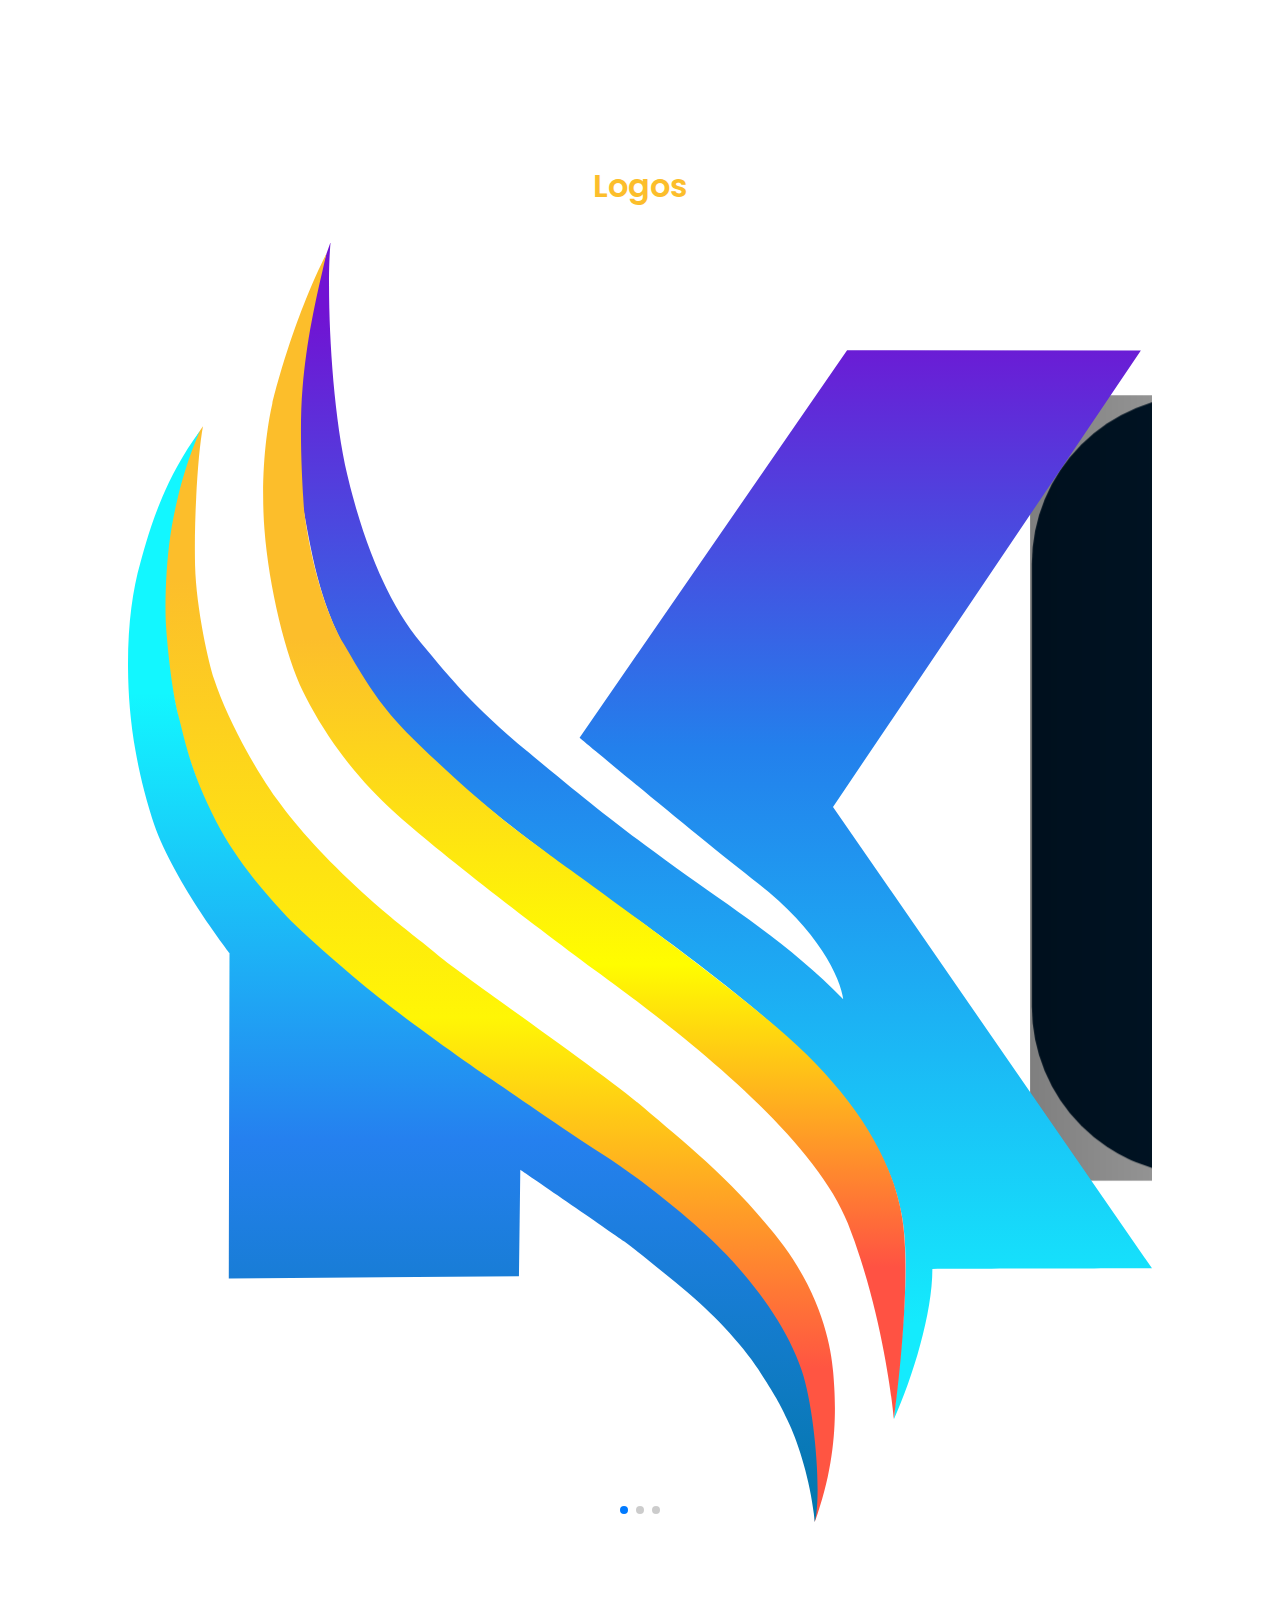
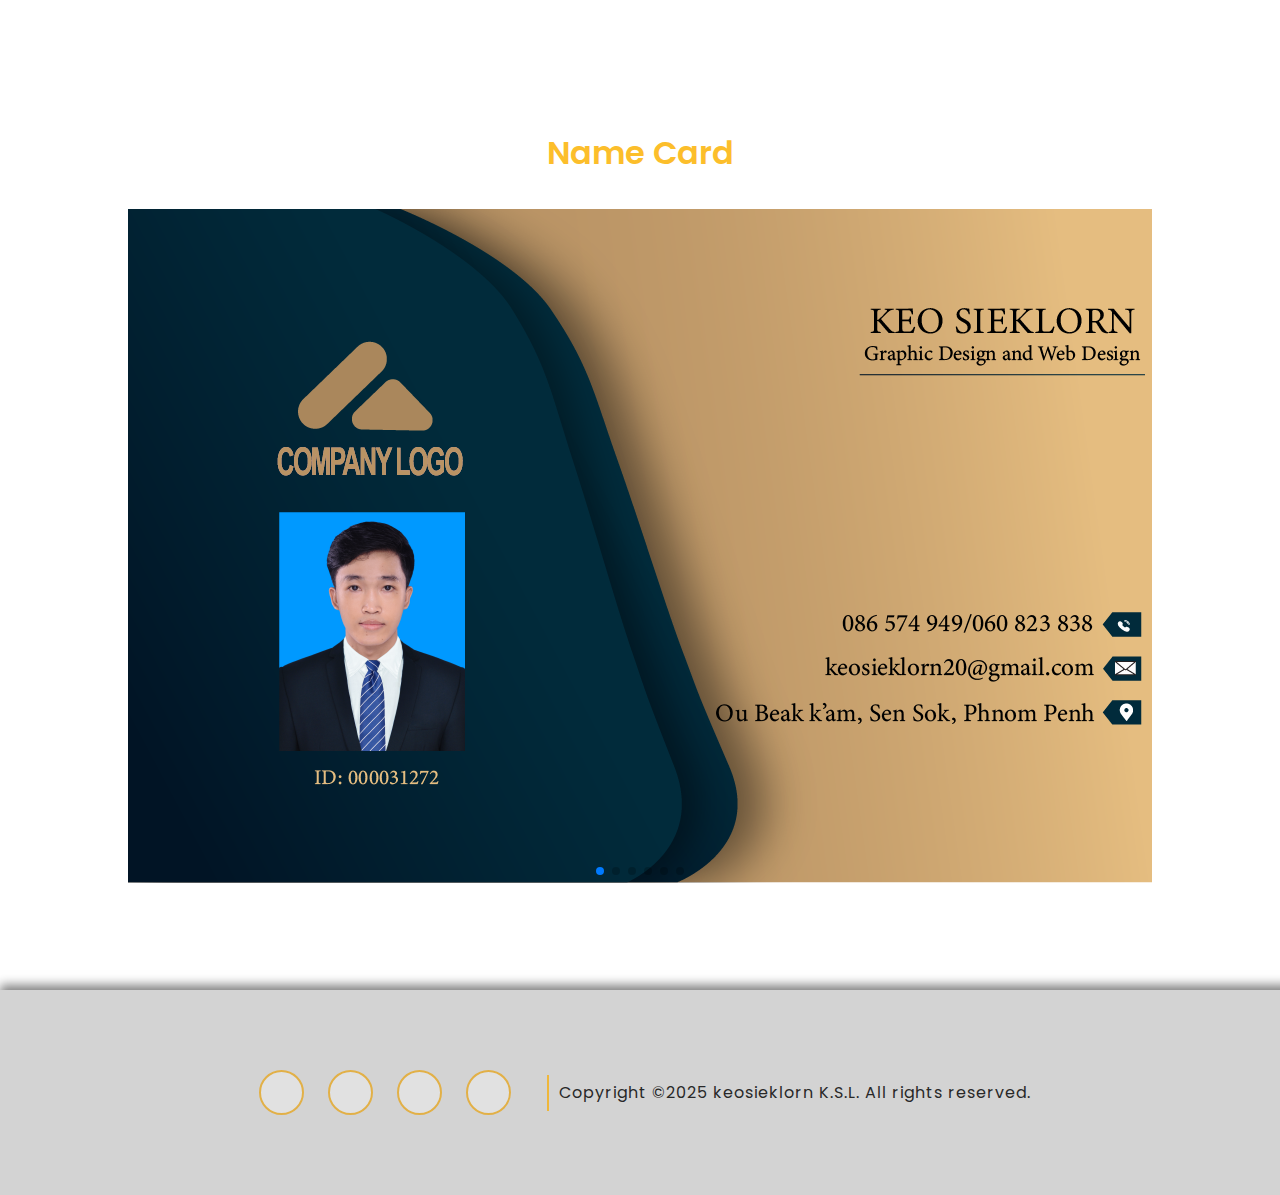
<file: graphic_Design.html>
<!DOCTYPE html>
<html lang="en">
<head>
    <meta charset="UTF-8">
    <meta name="viewport" content="width=device-width, initial-scale=1.0">
    <title>Graphic Design Project</title>
    <link rel="stylesheet" href="style.css">
    <link href='https://unpkg.com/boxicons@2.1.4/css/boxicons.min.css' rel='stylesheet'>
    <link href='https://cdn.boxicons.com/fonts/basic/boxicons.min.css' rel='stylesheet'>
    <link href='https://cdn.boxicons.com/fonts/brands/boxicons-brands.min.css' rel='stylesheet'>
     <!-- Link Swiper's CSS -->
    <link rel="stylesheet" href="https://cdn.jsdelivr.net/npm/swiper@11/swiper-bundle.min.css" />
</head>
<body>
    <!-- Header ---------------------------->
    <header>
        <div class="logo gp-logo">
            <img src="image/Brand.svg" alt="">
            <!-- <span>Sieklorn</span> -->
        </div>

        <a href="index.html" target="_self" class="nav-link">
            <i class='bxr bx-chevrons-left back'></i> 
            Back
        </a> 

         <div class="menu" id="menu" style="display: none;">  
        </div>

        <div class="toggle">
            <i class="bxr bx-sun"></i>
            <i class="bxr bx-moon-star"></i>
        </div>
    </header>
    <!-- Section​ Poster---------------- -->
    <section class="poster-page">
        <div class="main-text">
            <span>My Project</span>
            <h2>Posters</h2>
        </div>
        <div class="collection fadeUp">
            <div class="swiper mySwiper">
                <div class="swiper-wrapper">
                    <div class="content swiper-slide">
                        <img src="image/GreanTea.jpg" alt="">
                    </div>
                    <div class="content swiper-slide">
                        <img src="image/Oranges1.jpg" alt="">
                    </div>
                    <div class="content swiper-slide">
                        <img src="image/Child_labour.jpg" alt="">
                    </div>
                    <div class="content swiper-slide">
                        <img src="image/Father-day.jpg" alt="">
                    </div>
                    <div class="content swiper-slide">
                        <img src="image/PhreasVihea.jpg" alt="">
                    </div>
                    <div class="content swiper-slide">
                        <img src="image/samdachyeay.jpg" alt="">
                    </div>
                    <div class="content swiper-slide">
                        <img src="image/Oranges2.jpg" alt="">
                    </div>
                    <div class="content swiper-slide">
                        <img src="image/Cambodia_join_Unesco.jpg" alt="">
                    </div>
                </div>

                <div class="slider-control">
                    <!-- <div class="swiper-button-prev slider-arrow">
                        <ion-icon name="arrow-back-outline"></ion-icon>
                    </div>
                    <div class="swiper-button-next slider-arrow">
                        <ion-icon name="arrow-forward-outline"></ion-icon>
                    </div> -->
                    <div class="swiper-pagination"></div>
                </div>
            </div>
        </div>
        <!-- <div class="post-image">
            <div class="post-boxs" style="grid-area: box-1;">
                <img src="image/GreanTea.jpg" alt="">
            </div>
            <div class="post-boxs" style="grid-area: box-2;">
                <img src="image/Oranges1.jpg" alt="">
            </div>
            <div class="post-boxs" style="grid-area: box-3;">
                <img src="image/Child_labour.jpg" alt="">
            </div>
            <div class="post-boxs" style="grid-area: box-4;">
                <img src="image/Father-day.jpg" alt="">
            </div>
            <div class="post-boxs" style="grid-area: box-5;">
                <img src="image/PhreasVihea.jpg" alt="">
            </div>
            <div class="post-boxs" style="grid-area: box-6;">
                <img src="image/samdachyeay.jpg" alt="">
            </div>
            <div class="post-boxs" style="grid-area: box-7;">
                <img src="image/Oranges2.jpg" alt="">
            </div> 
        </div> -->
    </section>

    <!-- Section Name Card--------------- -->
    <section class="nameCard-page">
        <div class="main-text">
            <h2>Logos</h2>
        </div>

        <div class="collection fadeUp">
            <div class="swiper mySwiper">
                <div class="swiper-wrapper">
                    <div class="logo-ds swiper-slide">
                        <img src="image/Brand.svg" alt="">
                    </div>
                    <div class="logo-ds swiper-slide">
                        <img src="image/Adobe_Logo-01.svg" alt="">
                    </div>
                    <div class="logo-ds swiper-slide">
                        <img src="image/Adobe_Logo-02.svg" alt="">
                    </div>
                </div>
                <div class="slider-control">
                    <div class="swiper-pagination"></div>
                </div>
            </div>
        </div>
    </section>

    <!-- Section Name Card--------------- -->
    <section class="nameCard-page">
        <div class="main-text">
            <h2>Name Card</h2>
        </div>

        <div class="collection fadeUp">
            <div class="swiper mySwiper">
                <div class="swiper-wrapper">
                    <div class="n-card swiper-slide">
                        <img src="image/NameCard-01.png" alt="">
                    </div>
                    <div class="n-card swiper-slide">
                        <img src="image/NameCard-02.png" alt="">
                    </div>
                    <div class="n-card swiper-slide">
                        <img src="image/NameCard-01.png" alt="">
                    </div>
                    <div class="n-card swiper-slide">
                        <img src="image/NameCard-02.png" alt="">
                    </div>
        
                    <div class="n-card swiper-slide">
                        <img src="image/Name_Card-01.png" alt="">
                    </div>
                    <div class="n-card swiper-slide">
                        <img src="image/Name_Card-02.png" alt="">
                    </div>
                </div>
                <div class="slider-control">
                    <div class="swiper-pagination"></div>
                </div>
            </div>
        </div>
    </section>
    <!-- Footer Section--------------------- -->
    
    <!-- <div class="btn-show">
        <button class="showMore">Show More</button>
    </div> -->

    
    <Footer class="footer">
        <div class="footer-info">
            <div class="social-icons-footer">
                <a href="https://www.facebook.com/share/1CMpMQwcdG/" target="_blank"><i class="bxl bx-facebook i1"></i></a>
                <a href="https://t.me/KSL19" target="_blank"><i class="bxl bx-telegram i2"></i></a>
                <a href="https://www.instagram.com/sieklorn?igsh=ZDlzem80dXhncW0w" target="_blank"><i class="bxl bx-instagram i3"></i></a>
                <a href="https://x.com/sieklorn?t=7dbu7bqBj8cYC21eVGCT8A&s=35" target="_blank"><i class="bxl bx-twitter-x i4"></i></a>
            </div>
            <div class="copy-right">
                <p>Copyright ©2025 keosieklorn  K.S.L. All rights reserved.</p>
            </div>
        </div>
    </Footer>
   
    <!-- Swiper JS -->
    <script src="script.js"></script>
    <script src="https://cdn.jsdelivr.net/npm/swiper@11/swiper-bundle.min.js"></script>
    <script>   
        var swiper = new Swiper(".mySwiper", {
        effect: "coverflow",
        grabCursor: true,
        centeredSlides: true,
        loop:true,
        slidesPerView: "auto",
        coverflowEffect: {
            rotate: 0,
            stretch: 0,
            depth: 150,
            modifier: 2.5,
            slideShadows: true,
        },
        autoplay:{

            delay:3000,
            disableOnInteraction:false,
        },
        pagination:{
            el: '.swiper-pagination',
            clickable: true,
        },
        navigation:{
            nextEl: '.swiper-button-next',
            prevEl: '.swiper-button-prev',
        }

        });

        var swiper = new Swiper(".mySwipers", {
        effect: "coverflow",
        grabCursor: true,
        centeredSlides: true,
        loop:true,
        slidesPerView: "auto",
        coverflowEffect: {
            rotate: 0,
            stretch: 0,
            depth: 150,
            modifier: 2.5,
            slideShadows: true,
        },
        autoplay:{

            delay:3000,
            disableOnInteraction:false,
        }
        });
    </script>
    
</body>
</html>
</file>
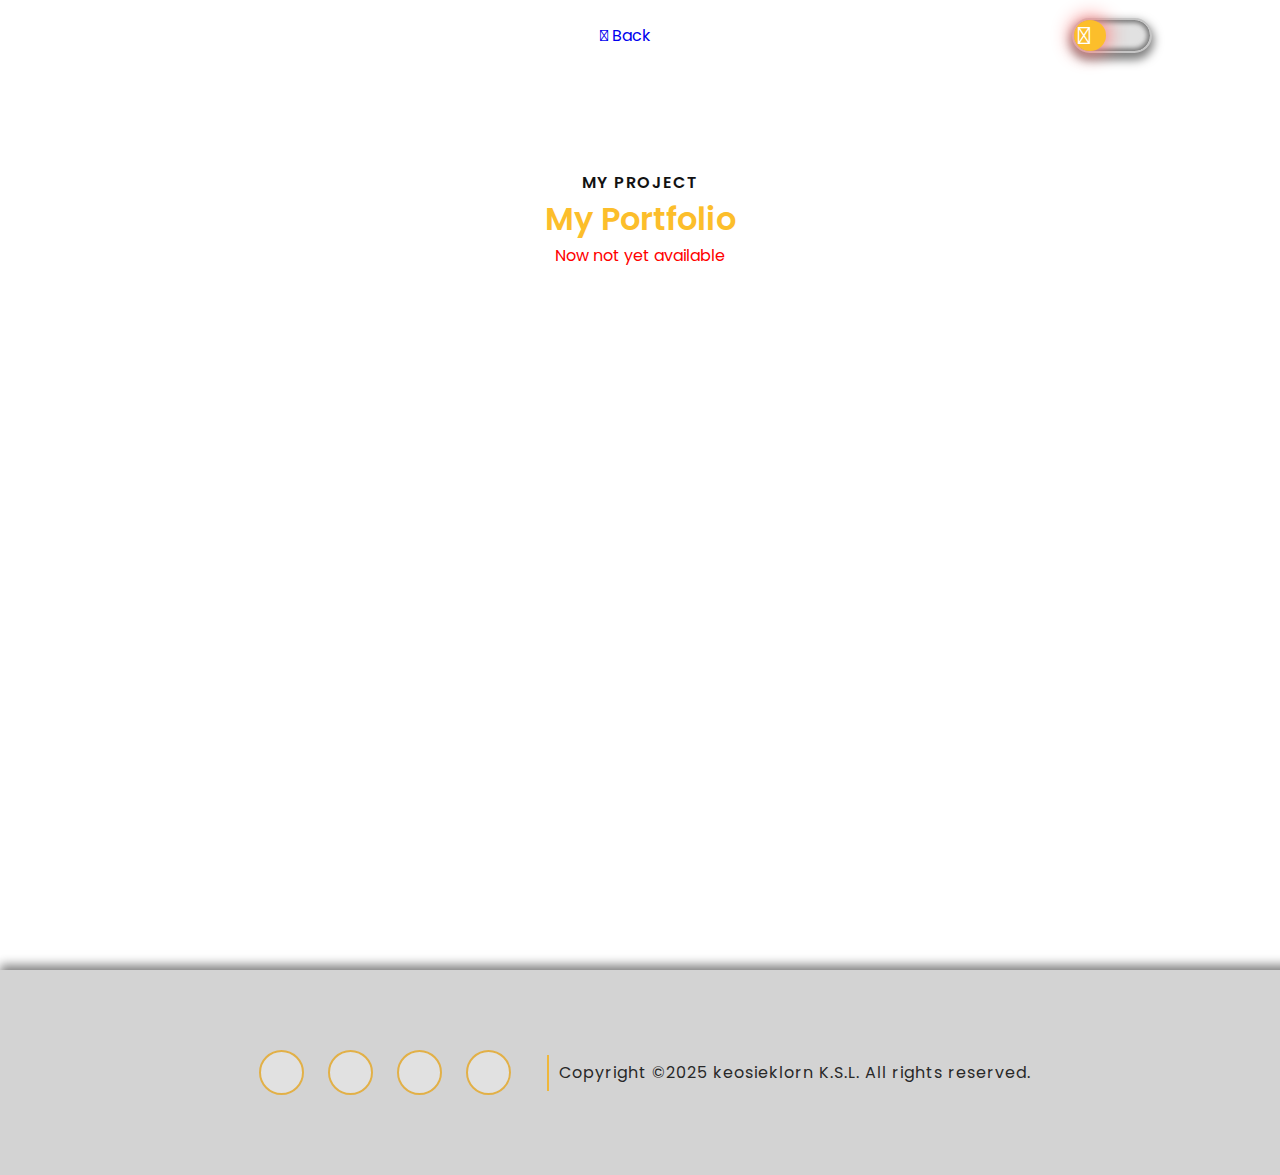
<file: web_Design.html>
<!DOCTYPE html>
<html lang="en">
<head>
    <meta charset="UTF-8">
    <meta name="viewport" content="width=device-width, initial-scale=1.0">
    <title>Graphic Design Project</title>
    <link rel="stylesheet" href="style.css">
    <link href='https://unpkg.com/boxicons@2.1.4/css/boxicons.min.css' rel='stylesheet'>
    <link href='https://cdn.boxicons.com/fonts/basic/boxicons.min.css' rel='stylesheet'>
    <link href='https://cdn.boxicons.com/fonts/brands/boxicons-brands.min.css' rel='stylesheet'>
     <!-- Link Swiper's CSS -->
    <link rel="stylesheet" href="https://cdn.jsdelivr.net/npm/swiper@11/swiper-bundle.min.css" />
</head>
<body>
    <!-- Header ---------------------------->
    <header>
        <div class="logo gp-logo">
            <img src="image/Brand.svg" alt="">
            <!-- <span>Sieklorn</span> -->
        </div>

        <a href="index.html" target="_self" class="nav-link">
            <i class='bxr bx-chevrons-left back'></i> 
            Back
        </a> 

         <div class="menu" id="menu" style="display: none;">  
        </div>

        <div class="toggle">
            <i class="bxr bx-sun"></i>
            <i class="bxr bx-moon-star"></i>
        </div>
    </header>
    <section style="height: 100vh;">
        <div class="main-text">
            <span>My Project</span>
            <h2>My Portfolio</h2>
            <div>
                <p style="color: red;">Now not yet available</p>
            </div>
        </div>
    </section>
    <!-- Section​ Poster---------------- -->
    <!-- <section class="poster-page">
        <div class="main-text">
            <span>My Project</span>
            <h2>Posters</h2>
        </div>
        <div class="collection">
            <div class="swiper mySwiper">
                <div class="swiper-wrapper">
                    <div class="content swiper-slide">
                        <img src="image/GreanTea.jpg" alt="">
                    </div>
                    <div class="content swiper-slide">
                        <img src="image/Oranges1.jpg" alt="">
                    </div>
                    <div class="content swiper-slide">
                        <img src="image/Child_labour.jpg" alt="">
                    </div>
                    <div class="content swiper-slide">
                        <img src="image/Father-day.jpg" alt="">
                    </div>
                    <div class="content swiper-slide">
                        <img src="image/PhreasVihea.jpg" alt="">
                    </div>
                    <div class="content swiper-slide">
                        <img src="image/samdachyeay.jpg" alt="">
                    </div>
                    <div class="content swiper-slide">
                        <img src="image/Oranges2.jpg" alt="">
                    </div>
                </div>

                <div class="slider-control">
                    
                    <div class="swiper-pagination"></div>
                </div>
            </div>
        </div>
    </section> -->

    <!-- Footer Section--------------------- -->
    
    <!-- <div class="btn-show">
        <button class="showMore">Show More</button>
    </div> -->

    
    <Footer class="footer">
        <div class="footer-info">
            <div class="social-icons-footer">
                <a href="https://www.facebook.com/share/1CMpMQwcdG/" target="_blank"><i class="bxl bx-facebook i1"></i></a>
                <a href="https://t.me/KSL19" target="_blank"><i class="bxl bx-telegram i2"></i></a>
                <a href="https://www.instagram.com/sieklorn?igsh=ZDlzem80dXhncW0w" target="_blank"><i class="bxl bx-instagram i3"></i></a>
                <a href="https://x.com/sieklorn?t=7dbu7bqBj8cYC21eVGCT8A&s=35" target="_blank"><i class="bxl bx-twitter-x i4"></i></a>
            </div>
            <div class="copy-right">
                <p>Copyright ©2025 keosieklorn  K.S.L. All rights reserved.</p>
            </div>
        </div>
    </Footer>
   
    <!-- Swiper JS -->
    <script src="script.js"></script>
    <script src="https://cdn.jsdelivr.net/npm/swiper@11/swiper-bundle.min.js"></script>
    <script>   
        var swiper = new Swiper(".mySwiper", {
        effect: "coverflow",
        grabCursor: true,
        centeredSlides: true,
        loop:true,
        slidesPerView: "auto",
        coverflowEffect: {
            rotate: 0,
            stretch: 0,
            depth: 150,
            modifier: 2.5,
            slideShadows: true,
        },
        autoplay:{

            delay:3000,
            disableOnInteraction:false,
        },
        pagination:{
            el: '.swiper-pagination',
            clickable: true,
        },
        navigation:{
            nextEl: '.swiper-button-next',
            prevEl: '.swiper-button-prev',
        }

        });

        var swiper = new Swiper(".mySwipers", {
        effect: "coverflow",
        grabCursor: true,
        centeredSlides: true,
        loop:true,
        slidesPerView: "auto",
        coverflowEffect: {
            rotate: 0,
            stretch: 0,
            depth: 150,
            modifier: 2.5,
            slideShadows: true,
        },
        autoplay:{

            delay:3000,
            disableOnInteraction:false,
        }
        });
    </script>
    
</body>
</html>
</file>
<file: style.css>
@import url('https://fonts.googleapis.com/css2?family=Poppins:ital,wght@0,100;0,200;0,300;0,400;0,500;0,600;0,700;0,800;0,900;1,100;1,200;1,300;1,400;1,500;1,600;1,700;1,800;1,900&display=swap');

*{
    margin: 0;
    padding: 0;
    box-sizing: border-box;
    list-style-type: none;
    text-decoration: none;
    scroll-behavior: smooth;
}
:root{
    /** Base colors */
    --clr-dark-a0: #121212;
    --clr-dark-a10: #282828;
    --clr-light-a0: #ffffff;
/* Light Mode Color------------------------ */
    /** Theme primary colors */
    --clr-primary-a0: #fcbe2b;
    --clr-primary-a10: #efb73b;
    --clr-primary-a20: #e2b047;
    --clr-primary-a30: #d4a952;
    --clr-primary-a40: #c7a25b;
    --clr-primary-a50: #ba9b63;

    /** Theme surface colors */
    --clr-surface-a0: #ffffff;
    --clr-surface-a10: #f0f0f0;
    --clr-surface-a20: #e1e1e1;
    --clr-surface-a30: #d3d3d3;
    --clr-surface-a40: #c5c5c5;
    --clr-surface-a50: #b6b6b6;

    /** Theme tonal surface colors */
    --clr-surface-tonal-a0: #fff8eb;
    --clr-surface-tonal-a10: #f0eadf;
    --clr-surface-tonal-a20: #e1dcd2;
    --clr-surface-tonal-a30: #d3cec6;
    --clr-surface-tonal-a40: #c5c1ba;
    --clr-surface-tonal-a50: #b7b4ae;

/* Dark Mode Color--------------------------- */
    /** Theme primary colors */
    /* --text-color:#484b6a;
    --font-color: #121212;
    --bg-color: #222831;
    --bg-color: #fafafa;
    --second-bg-color: #e4e5f1;
    --hover-color: #FCBE2B;
    --hover-color: #12f7ff; */
    --big-font: 2.5rem;
    --nomal-font: 2rem;
    --medium-font: 1.8rem;
    --h2-font: 3rem;
    --neon-box-shadow: 2px solid #FFD369;
    --font-neon-box-shadow: 0 0 10px rgba(232, 255, 79, 0.3),
    0 0 20px rgba(232, 255, 79, 0.3),
    0 0 30px rgba(232, 255, 79, 0.3),
    0 0 40px rgba(232, 255, 79, 0.3),
    0 0 70px rgba(232, 255, 79, 0.3),
    0 0 80px rgba(232, 255, 79, 0.3),
    0 0 90px rgba(232, 255, 79, 0.3),
    0 0 100px rgba(232, 255, 79, 0.3),
    0 0 150px rgba(232, 255, 79, 0.3),
    0 0 200px rgba(232, 255, 79, 0.3);
}

body{
    font-family: "Poppins", sans-serif;
    color: var(--clr-dark-a0);
    background: var(--clr-light-a0);
    transition: all 0.3s ease-in-out;
}

header{
    display: flex;
    align-items: center;
    justify-content: space-between;
    padding:10px 10%;
    position: relative;
}
header.sticky{
    position: fixed;
    top: 0;
    width: 100%;
    background: transparent;
    backdrop-filter: blur(40px);
    box-shadow: 0 2px 10px rgba(0,0,0,.2);
    z-index: 999;
}
.logo{
    font-size: 26px;
    color: var(--clr-dark-a0);
    font-weight: 700;
    letter-spacing: 1px;
    animation: leftShow 1s forwards;
    opacity: 0;
}
.logo img{
    display: flex;
    width: 50px;
    height: 50px;
    align-items: center;
    justify-content: center;
    text-align: center;
}
span{
    color: var(--clr-primary-a0);
}

.navlist{
    display: flex;
    animation: upShow 1s forwards;
    opacity: 0;
}

.navlist a{
    font-size: 1.13rem;
    font-weight: 500;
    color: var(--clr-dark-a10);
    padding: 10px 20px;   
}

.navlist a.active{
    color: var(--clr-primary-a0);
}
.navlist a:hover{
    color: var(--clr-primary-a10);
    text-shadow: 0 0 10px var(--clr-primary-a0),
    0 0 20px var(--clr-primary-a0),
    0 0 30px var(--clr-primary-a0),
    0 0 40px var(--clr-primary-a0),
    0 0 70px var(--clr-primary-a0),
    0 0 80px var(--clr-primary-a0);
}

/* #menu-icon{
    background: var(--hover-color);
    font-size: 1.8rem;
    color: var(--bg-color);
    cursor: pointer;
    border-radius: 3px;
    margin-left: 10px;
    display: none;
    z-index: 1001;
} */
/* .menu-box{
    width: 30px;
    height: 30px;
    background-color: var(--hover-color);
    border-radius: 5px;
} */
.menu{
    position: relative;
    width: 30px;
    height: 24px;
    border-radius: 6px;
    transition: transform 0.3s ease-in-out;
    cursor: pointer;
    display: none;
}
.menu .bar{
    position: absolute;
    width: 100%;
    height: 4px;
    background: var(--clr-primary-a10);
    border-radius: 2px;
    left: 0;
    transition: all 0.3s ease;
}
.menu .top{
    top: 0;
}
.menu .middle{
    top: 10px;
}
.menu .bottom{
    top: 20px;
}
.menu.active .top{
    top: 10px;
    transform: rotate(45deg);
}
.menu.active .middle{
    opacity: 0;
}
.menu.active .bottom{
    top: 10px;
    transform: rotate(-45deg);
}
.menu.active{
    transform: rotate(360deg)
}
/* .menu{
    transform: rotate(-180deg);
} */
/* Dark Mode and Light Mode------------------- */
.toggle{
    position: relative;
    width: 80px;
    height: 35px;
    background: var(--clr-surface-a20);
    border-radius: 100px;
    box-shadow: 0px 5px 10px 2px rgba(0,0,0,0.5), inset 0px 0px 5px 3px rgba(0,0,0,0.5), inset 0px 0px 5px 5px rgba(255, 255, 255, 0.5);
    display: flex;
    align-items: center;
    text-align: center;
    justify-content: space-between;
    border: 2px solid var(--clr-surface-a40);
}
.toggle::before{
    content: "";
    position: absolute;
    width: 32px;
    height: 100%;
    background: var(--clr-primary-a0);
    border-radius: 50%;
    left: 0;
    transition: all 0.3s ease-in-out;
    cursor: pointer;
    box-shadow: 0px 0px 20px 3px rgb(255, 128, 128);
}
.toggle.active::before{
    content: "";
    position: absolute;
    width: 32px;
    height: 100%;
    background: var(--clr-surface-tonal-a50);
    border-radius: 50%;
    left: calc(100% - 28px - 4px);
    cursor: pointer;
    transition: all 0.3s ease-in-out;
    box-shadow: 0px 0px 20px 3px rgba(255,255,255,0.5);
}
.toggle .bx-sun,
.toggle .bx-moon-star{
    position: absolute;
    font-size: 1.5rem;
    cursor: pointer;
    transition: all 0.3s ease-in-out;
}
.toggle .bx-sun{
    color: var(--clr-light-a0);
    left: 4px;
}
.toggle .bx-moon-star{
    right: 4px;
    color: var(--clr-dark-a0);
}
/* .toggle .bx-moon-star{
    position: absolute;
    font-size: 1.5rem;
    color: var(--clr-surface-a0);
    left: 4px;
    cursor: pointer;
    transition: all 0.3s ease-in-out;
}
.bx-moon-star.bx-sun{
    position: absolute;
    font-size: 1.5rem;
    left: calc(100% - 28px - 4px);
    cursor: pointer;
} */

body.dark-theme{
    --clr-dark-a0: #ffffff;
    --clr-dark-a10: #f0f0f0;
    --clr-light-a0: #121212;
    --clr-primary-a0: #fcbe2b;
    --clr-primary-a10: #ffc54a;
    --clr-primary-a20: #ffcc63;
    --clr-primary-a30: #ffd37a;
    --clr-primary-a40: #ffda91;
    --clr-primary-a50: #ffe2a7;

    /** Theme surface colors */
    --clr-surface-a0: #121212;
    --clr-surface-a10: #282828;
    /* --clr-surface-a10: #121212; */
    --clr-surface-a20: #3f3f3f;
    --clr-surface-a30: #575757;
    --clr-surface-a40: #717171;
    --clr-surface-a50: #8b8b8b;

    /** Theme tonal surface colors */
    --clr-surface-tonal-a0: #262117;
    --clr-surface-tonal-a10: #3b362c;
    --clr-surface-tonal-a20: #504c43;
    --clr-surface-tonal-a30: #67635b;
    --clr-surface-tonal-a40: #7f7b74;
    --clr-surface-tonal-a50: #97948e;
}

/* body.dark-theme{
    background: var(--bg-color);
} */

section{
    padding: 100px 10%;
}
.home{
    min-height: 100vh;
    width: 100%;
    height: 100%;
    display: flex;
    align-items: center;
    justify-content: space-between;
}

.home-content{
    max-width: 600px;
}
.home-content h1{
    font-size: var(--nomal-font);
    font-weight: 600;
    animation: downShow 1s forwards;
    opacity: 0;
}
.change-text h3{
    font-size: var(--medium-font);
    font-weight: 600;
    margin: 5px 0;
    animation: upShow 1s forwards;
    opacity: 0;
}
.home-content p{
    font-weight: 400;
    color: var(--clr-dark-a10);
    letter-spacing: 1px;
    line-height: 1.6;
    text-align: justify;
    animation: upShow 1s forwards;
    opacity: 0;
}
/* Change Text */
.change-text span{
    position: relative;
}
.change-text span::before{
    content: "Web Designer";
    animation: words 20s infinite;
}
.change-text span::after{
    content: "";
    position: absolute;
    width: calc(100% + 8px);
    height: 100%;
    background: var(--clr-light-a0);
    right: -8px;
    border-left: 2px solid var(--clr-primary-a0);
    animation: cursor .8s infinite, typing 20s steps(14) infinite;
}
@keyframes cursor {
    to{
        border-left: 2px solid var(--clr-light-a0);
    }
}
@keyframes words {
    0%,20%{
        content: "Web Designer";
    }
    21%,40%{
        content: "Frontend Designer";    
    }
    41%,60%{
        content: "UI/UX Designer";
    }
    61%,80%{
        content: "Graphic Designer";
    }
    81%,100%{
        content: "Creative";
    }
}
@keyframes typing {
    10%,15%,30%,35%,50%,55%,70%,75%,90%,95%{
        width: 0;
    }
    5%,20%,25%,40%,45%,60%,65%,80%,85%{
        width: calc(100% + 8px);
    }
}

.home-image{
    position: relative;
}
.box-image{
    text-align: center;
    max-width: 380px;
    position: relative;
    right: 0;
    animation: threeD 10s forwards infinite;
    transition: .6s;
}
.box-image img{
    width: 100%;
    max-width: 350px;
    height: auto;
    padding: 20px;
}
.box-image::before{
    content: "";
    position: absolute;
    width: 100px;
    height: 100px;
    border-top: 5px solid var(--clr-primary-a10);
    border-left: 5px solid var(--clr-primary-a10);
    top: 0;
    left: 0;
}
.box-image::after{
    content: "";
    position: absolute;
    width: 100px;
    height: 100px;
    border-bottom: 5px solid var(--clr-primary-a10);
    border-right: 5px solid var(--clr-primary-a10);
    bottom:0;
    right: 0;
}

.box-btn{
    display: inline-flex;
    align-items: center;
    justify-content: space-between;
    width: 320px;
    height: 45px;
    margin-top: 1rem;
}
.box-btn .btn1{
    animation: leftShow 1s forwards;
    opacity: 0;
}
.box-btn .btn2{
    animation: rightShow 1s forwards;
    opacity: 0;
}
.box-btn a.btn{
    position: relative;
    width: 150px;
    height: 100%;
    display: flex;
    align-items: center;
    justify-content: center;
    color: var(--clr-dark-a10);
    background: var(--clr-primary-a10);
    border: 2px solid var(--clr-primary-a30);
    border-radius: 25px;
    box-shadow: var(--neon-box-shadow);
    overflow: hidden;
    z-index: 1;
    transition: all .4s ease-in-out;
}
a.btn:hover{
    color: var(--clr-primary-a10);
    box-shadow: 0px 0px 40px 3px var(--clr-primary-a0);
}
a.btn::before{
    content: "";
    position: absolute;
    top: 0;
    left: 0;
    width: 0;
    height: 100%;
    background: var(--clr-surface-a20);
    z-index: -1;
    transition: .6s;
}
a.btn:hover::before{
    width: 100%;
}
a.btn:nth-child(2){
    color: var(--clr-primary-a10);
    background: var(--clr-surface-a20);
}
a.btn:nth-child(2):hover{
    color: var(--clr-dark-a10);
}
a.btn:nth-child(2)::before{
    background: var(--clr-primary-a10);
}

.social-icons{
    width: 250px;
    height: 45px;
    display: flex;
    align-items: center;
    justify-content: space-between;
    margin-top: 8rem;
    animation: upShow 1s forwards;
    opacity: 0;
}

.social-icons a{
    display: flex;
    align-items: center;
    justify-content: center;
    width: 45px;
    height: 45px;
    font-size: 1.5rem;
    font-weight: 600;
    color: var(--clr-primary-a10);
    border: 2px solid var(--clr-primary-a30);
    background: var(--clr-surface-a20);
    border-radius: 50%;
    position: relative;
    overflow: hidden;
    z-index: 1;
}
.social-icons a:hover{
    color: var(--clr-surface-a10);
    border: 2px solid var(--clr-primary-a30);
    box-shadow: 0px 0px 40px 3px var(--clr-primary-a0);
}
.social-icons a::before{
    content: "";
    position: absolute;
    top: 0;
    left: 0;
    width: 0;
    height: 100%;
    background: var(--clr-primary-a10);
    z-index: -1;
    transition: .6s;
}
.social-icons a:hover::before{
    width: 100%;
}


/* About Section--------------------------- */
.about-section{
    width: 100%;
    display: flex;
    align-items: center;
    justify-content: space-between;
    gap: 2rem;
    position: relative;
}
/* About left Side-------------------------- */
.about-left-side{
    /* position: relative;
    display: flex;
    flex-direction: column; */
    justify-content: center;
    position: relative;
}
.about-left-side::before{
    content: "";
    position: absolute;
    width: 2px;
    height: 80%;
    top: 50%;
    right: -25px;
    transform: translate(-50%,-50%);
    background: var(--clr-primary-a10);
}
.about-left-side .about-info-box{
    background: var(--clr-surface-a10);
    border: none;
    border-radius: 10px;
    padding: 10px 20px;
    margin: 20px 0;
    border: 2px solid var(--clr-surface-a40);
}
.box-info{
    width: 100%;
    display: flex;
    align-items: center;
    justify-content: space-between;
    position: relative;
}
.box-info::before{
    content: "";
    width: 100%;
    height: 1px;
    position: absolute;
    bottom: 0;
    left: 0;
    background: var(--clr-primary-a10);
}
.box-info h5{
    font-size: 1.1rem;
    font-weight: 500;
    margin: 5px 0;
    color: var(--clr-dark-a0);
}
.box-info span{
    font-weight: 500;
    margin-left: 20px;
    color: var(--clr-dark-a10);
}

/* About Right Side------------------------------ */
.about-right-side{
    margin-left: 20px;
}
.about-content span{
    font-weight: 500;
    letter-spacing: 1px;
    color: var(--clr-dark-a0);
    text-transform: uppercase;
}
.about-content h2{
    font-size: 2rem;
    font-weight: 600;
}
.about-content h3{
    font-size: 1.5rem;
    font-weight: 600;
    color: var(--clr-primary-a10);
}
.about-content p{
    font-weight: 400;
    color: var(--clr-dark-10);
    margin-bottom: 1rem;
    text-align: justify;
}
/* Services------------------------------------ */
.main-text{
    text-align: center;
    margin-bottom: 2rem;
}
.main-text span{
    color: var(--clr-dark-a0);
    font-weight: 600;
    letter-spacing: 1.5px;
    text-transform: uppercase;
}
.main-text h2{
    font-size: 2rem;
    font-weight: 600;
    color: var(--clr-primary-a0);
}
/* Service------------------- */
.services-section{
    display: flex;
    flex-wrap: wrap;
    align-items: center;
    justify-content: space-between;
    gap: 2em;
}
.services-section .box-services{
    flex: 1 1 18rem;
    align-items: center;
    justify-content: center;
    text-align: center;
    border: 2px solid var(--clr-surface-a40);
    border-radius: 10px;
    padding: 2rem 1rem 2rem;
    background: var(--clr-surface-a10);
}
.service-icons{
    padding: 2rem;
    border-radius: 50%;
    font-size: 2rem;
    font-weight: 600;
    text-align: center;
    align-items: center;
    justify-content: center;
    background: var(--clr-surface-a20);
    color: var(--clr-primary-a10);
    border: 2px solid var(--clr-primary-a30);
    position: relative;
}
.box-services h3{
    font-size: 1.5rem;
    font-weight: 600;
    color: var(--clr-primary-a10);
    margin: 10px 0;
}
.box-services p{
    font-weight: 400;
    color: var(--clr-dark-a10);
    letter-spacing: .5px;
    font-size: .90rem;
    overflow-y:hidden;
}
.service-btn{
    width: auto;
    justify-content: center;
}

/* Skills Section-------------------------- */
.main-skill{
    /* display:flex;
    flex-wrap: wrap; */
    display: grid;
    grid-template-columns: repeat(2,1fr);
}
.main-skill h3{
    text-align: center;
    margin-bottom: 2rem;
    color: var(--clr-dark-a10);
}
.skill-left,
.skill-right{
    width: 100%;
    /* width: 600px;
    height: 500px; */
}
.bar{
    font-size: 23px;
}
.tichnical-bar .bar{
    width: 100%;
    margin-top: 40px 0;
}
.tichnical-bar .bar i{
    font-size: var(--big-font);
}
.tichnical-bar .bar:first-child{
    margin-top: 0;
}
.tichnical-bar .bar:last-child{
    margin-bottom: 0;
}
.tichnical-bar .bar .info{
    margin-bottom: 5px;
}
.tichnical-bar .bar .info span{
    font-size: 17px;
    font-weight: 500;
    animation: showText 0.5 1s linear forwards;
    color: var(--clr-dark-a10);
    opacity: 0;
}
.tichnical-bar .bar .progress-line{
    position: relative;
    width: 100%;
    height: 10px;
    border-radius: 25px;
    background: var(--clr-dark-a10);
    box-shadow: var(--neon-box-shadow);
    animation: animate 1s cubic-bezier(1,0,0.5,1) forwards;
    transform: scaleX(0);
    transform-origin: left;
    z-index: 1;
}
@keyframes animate{
    100%{
        transform: scaleX(1);
    }   
}
.tichnical-bar .bar .progress-line span{
    height: 10px;
    background: var(--clr-primary-a10);
    position: absolute;
    border-radius: 25px;
    animation: animate 1s 1s cubic-bezier(1,0,0.5,1) forwards;
    transform: scaleX(0);
    transform-origin: left;
    z-index: -1;
}

.progress-line.html span{
    width: 75%;
}
.progress-line.css span{
    width: 60%;
}
.progress-line.bootstrap span{
    width: 60%;
}
.progress-line.javascript span{
    width: 50%;
}
.progress-line span::after{
    position: absolute;
    padding: 1px 8px;
    background: var(--clr-surface-a20);
    color: var(--clr-primary-a30);
    font-size: 14px;
    border-radius: 15px;
    top: -28px;
    right: -20px;
    animation: showText 0.5s 1.5s linear forwards;
    opacity: 0;
}

.progress-line span::before{
    content: "";
    position: absolute;
    width: 0;
    height: 0;
    border: 7px solid transparent;
    border-bottom-width: 0px;
    border-left-width: 0px;
    border-top-color: var(--clr-surface-a20);
    top: -10px;
    right: 0;
    animation: showText 0.5s 1.5s linear forwards;
    opacity: 0;
}

.progress-line.html span::after{
    content: "75%";
}
.progress-line.css span::after{
    content: "60%";
}
.progress-line.bootstrap span::after{
    content: "60%";
}
.progress-line.javascript span::after{
    content: "50%";
}


@keyframes showText {
    100%{
        opacity: 1;
    }
}
/* Right Skill ----------------*/
.circle-bars{
    width: 100%;
    display: flex;
    flex-wrap: wrap;
    justify-content: space-evenly;
    align-items: flex-start;
}
.circle-bars .circle-bar{
    width: 50%;
    height: 170px;
    margin-bottom: 10px;
    position: relative;
}
.circle-bars .circle-bar svg{
    position: absolute;
    top: 50%;
    left: 50%;
    transform: translate(-50%, -50%) rotate(-90deg);
    width: 120px;
    height: 100px;
}
.circle-bars .circle-bar .progress-bar{
    stroke-width: 15;
    stroke: var(--clr-dark-a10);
    fill: transparent;
    stroke-dasharray: 502;
    stroke-dashoffset: 502;
    stroke-linecap: round;
    animation: animate-bar 1s linear forwards;
}
@keyframes animate-bar {
    100%{
        stroke-dashoffset: -1;
    }
}
.path{
    stroke-width: 16;
    stroke: var(--clr-primary-a10);
    fill: transparent;
    stroke-dasharray: 502;
    stroke-dashoffset: 502;
    stroke-linecap: round;
}
.path-1{
    animation: animate-path1 1s 1s linear forwards;
}
.path-2{
    animation: animate-path2 1s 1s linear forwards;
}
.path-3{
    animation: animate-path3 1s 1s linear forwards;
}
.path-4{
    animation: animate-path4 1s 1s linear forwards;
}
@keyframes animate-path1 {
    100%{
        stroke-dashoffset: 50;;
    }
}
@keyframes animate-path2 {
    100%{
        stroke-dashoffset: 175;;
    }
}
@keyframes animate-path3 {
    100%{
        stroke-dashoffset: 125;
    }
}
@keyframes animate-path4 {
    100%{
        stroke-dashoffset: 75;
    }
}

.circle-bar .percentage{
    position: absolute;
    top: 50%;
    left: 50%;
    color: var(--clr-primary-a20);
    transform: translate(-50%, -50%);
    font-size: 17px;
    font-weight: 500;
    animation: showText 0.5s 1s linear forwards;
    opacity: 0;
}
.circle-bar .text{
    width: 100%;
    position: absolute;
    text-align: center;
    top: 80%;
    left: 0;
    color: var(--clr-dark-a10);
    font-size: 17px;
    font-weight: 500;
    animation: showText 0.5s 1s linear forwards;
    opacity: 0;
}

/* Portfolio Section ---------------------*/
.port-btn{
    text-align: center;
}
.port-btn .btn{
    font-size: 1rem;
    font-weight: 600;
    background: none;
    outline: none;
    border: none;
    letter-spacing: 1px;
    margin-left: 20px;
    margin-bottom: 2rem;
    color: var(--clr-dark-a10);
}
.port-gallary{
    display: grid;
    grid-template-columns: repeat(auto-fill,minmax(300px,1fr));
    gap: 15px;
    justify-content: center;
}
.port-box{
    position: relative;
    background: var(--clr-surface-a10);
    border: 2px solid var(--clr-surface-a30);
    border-radius: 10px;
    overflow: hidden;
}
.port-img{
    display: block;
    width: 100%;
    height: 100%;
    align-items: center;
    justify-content: center;
}
.port-img img{
    width: 100%;
    height: 100%;
    transition: 0.5s;
    position: relative;
    cursor: pointer;
}
.port-img:hover img{
    transform: scale(1.1);
}
.port-content{
    position: absolute;
    bottom: 0px;
    left: 0;
    width: 100%;
    height: 0;
    display: flex;
    align-items: center;
    justify-content: start;
    flex-direction: column;
    text-align: center;
    transition: .4s ease;
    z-index: 1;
    background: linear-gradient(1,1,0,0.2), var(--clr-primary-a10);
    backdrop-filter: blur(50px);
    background: var(--clr-surface-a30);
    padding: 35px 15px;
    overflow: hidden;
    cursor: pointer;
}
.port-content:hover{
    height: 100%;
}

.port-content h3{
    font-size: 1.5rem;
    font-weight: 600;
    color: var(--clr-primary-a10);
}
.port-content p{
    color: var(--clr-dark-a10);
    font-weight: 500;
    font-size: .85rem;
}
.port-content i{
    font-size: 1.5rem;
    color: var(--clr-primary-a10);
    border: 2px solid var(--clr-primary-a30);
    background: var(--clr-surface-a10);
    border-radius: 50%;
    padding: 5px;
}

/* Contact Section---------------- */
.contact-section{
    width: 100%;
    padding: 10px 20px 20px ;
    background: var(--clr-surface-a10);
    box-shadow: 0 5px 10px rgba(0, 0, 0, 0.5);
    border-radius: 10px;
}
.contact-section .content{
    display: flex;
    align-items: center;
    justify-content: space-between;
}
.contact-section .content .left-side{
    width: 25%;
    height: 100%;
    margin-top: 20px;
    position: relative;
    display: flex;
    flex-direction: column;
    align-items: center;
    justify-content: center;
    gap: 15px;
}
.content .left-side::before{
    content: "";
    position: absolute;
    width: 2px;
    height: 70%;
    top: 50%;
    right: -15px;
    transform: translateY(-50%);
    background: var(--clr-primary-a10);
}
.content .left-side .details{
    text-align: center;
}

.left-side .details{
    margin: 5px 0;
}
.left-side .details i{
    font-size: 2rem;
    color: var(--clr-primary-a10);
    border: 2px solid var(--clr-primary-a20);
    border-radius: 50%;
    padding: 10px;
    background: var(--clr-surface-a20);
    backdrop-filter: blur(10px);
    margin-bottom: 5px;
}
.left-side .details h5{
    font-size: 1.1rem;
    font-weight: 500;
    letter-spacing: 1px;
    color: var(--clr-dark-a0);
}
.left-side .details p{
    font-weight: 500;
    font-size: .85rem;
    letter-spacing: 1px;
    line-height: 1.4;
    color: var(--clr-dark-a10);
}

/* Right Side----------------------------- */
.contact-section .content .right-side{
    width: 75%;
    margin-left: 70px;
}
.right-side .topic-text{
    font-size: 1.5rem;
    font-weight: 600;
    color: var(--clr-primary-a10);
    letter-spacing: 1px;
    margin-bottom: 10px;
}
.right-side .input-text{
    width: 100%;
    height: 50px;
    margin: 10px 0;
}
.right-side .input-text input,
.right-side .input-text textarea{
    width: 100%;
    height: 100%;
    font-size: 1rem;
    border: none;
    border-radius: 10px;
    color: var(--clr-dark-a10);
    background: var(--clr-surface-a10);
    padding: 0 15px;
    resize: none;
    box-shadow: 0px 0px 5px 5px var(--clr-surface-a40);
}
.right-side .message-box{
    min-height: 110px;
}

form .btn{
    position: relative;
    width: 150px;
    height: 45px;
    font-size: 1.1rem;
    font-weight: 400;
    margin-top: 30px;
    display: flex;
    align-items: center;
    justify-content: center;
    border-radius: 25px;
    border: none;
    outline: none;
    color: var(--clr-dark-a10);
    background: var(--clr-primary-a10);
    border: 2px solid var(--clr-primary-a30);
    overflow: hidden;
    z-index: 1;
    box-shadow: 0px 0px 4px 4px var(--clr-surface-a40);
    transition: all 0.4s ease-in-out;
}
form .btn:hover{
    color: var(--clr-primary-a10);
    box-shadow: 0px 0px 40px 3px var(--clr-primary-a0);
}
form .btn::before{
    content: "";
    position: absolute;
    width: 0;
    top: 0;
    left: 0;
    height: 100%;
    background: var(--clr-surface-a20);
    z-index: -1;
    transition: all 0.4s ease-in;
}
form .btn:hover::before{
    width: 100%;
}
/* Footer Section------------------- */
footer{
    width: 100%;
    padding: 80px 10%;
    background: var(--clr-surface-a30);
    box-shadow: 10px 5px 10px 10px rgba(0, 0, 0, 0.5);  
}
.footer-info{
    display: flex;
    align-items: center;
    justify-content: center;
}
.footer-info .social-icons-footer{
    width: 300px;
    height: 45px;
    position: relative;
}
.social-icons-footer a{
    display: inline-flex;
    align-items: center;
    justify-content: center;
    text-align: center;
    margin: 0 10px;
    font-size: var(--medium-font);
    color: var(--clr-primary-a10);
    width: 45px;
    height: 100%;
    border: 2px solid var(--clr-primary-a20);
    background: var(--clr-surface-a20);
    border-radius: 50%;
}
.social-icons-footer::before{
    content: "";
    position: absolute;
    width: 2px;
    height: 80%;
    top: 50%;
    right: 0;
    transform: translateY(-50%);
    background: var(--clr-primary-a10);
}
.footer-info .copy-right{
    font-size: 1rem;
    font-weight: 400;
    color: var(--clr-dark-a10);
    letter-spacing: 1px;
    margin-left: 10px;
    text-align: center;
}
/* Responsive-------------------- */
@media (max-width: 609px) {
    .footer-info .copy-right{
        font-weight: .8rem;
        font-weight: 300;
    }
}
@media (max-width: 106px) {
    .footer,
    .contact-section{
        width: 100%;
        padding: 20px;
    }
}
@media (max-width: 950px) {
    .about-section{
        flex-direction: column-reverse;
    }
    .about-left-side .about-info-{
        margin: 20px 0;
        width: 100%;
    }
    .about-left-side{
        width: 100%;
        /* display: flex; */
        flex-direction: row;
        justify-content: center;
        flex-wrap: wrap;
        gap: 20px;
    }
    .about-left-side::before{
        display: none;
    }
    .about-right-side{
        margin: 0;
    }
    .footer-info{
        flex-direction: column-reverse;
    }
    .social-icons-footer{
        width: 100%;
        flex-direction: row;
        margin-top: 2.5rem;
        justify-content: center;
        flex-wrap: wrap;
    }
    .social-icons-footer::before{
        display: none;
    }
    .contact-section .content{
        flex-direction: column-reverse;
    }
    .contact-section .content .left-side{
        width: 100%;
        flex-direction: row;
        margin-top: 2.5rem;
        justify-content: center;
        flex-wrap: wrap;
    }
    .contact-section .content .left-side::before{
        display: none;
    }
    .contact-section .content .right-side{
        width: 100%;
        margin-left: 0;
    }
}

/* Home Responsive ----------------------------*/
@media (max-width: 950px){
    /* header{
        padding: 15px 5%;
    } */
    /* section{
        padding: 50px 5%;
    }  */
    :root{
        --big-font: 2.0rem;
        --nomal-font: 1.8rem;
        --medium-font: 1.5rem;
        --h2-font: 2.5rem;
    }
    .navlist a{
        padding: 8px 15px;
    }
    .home-content{
        margin-top: 2rem;
    }
    .social-icons{
        margin-top: 2rem;
    }
} 
@media (max-width: 890px) {
    .navlist a{
        padding: 8px 8px;
    }
}
@media (max-width: 794px) {
    .navlist a{
        padding: 8px 5px;
    }
}
@media (max-width: 1100px) {
    header{
        padding: 10px 5%;
    }
    section{
        padding: 50px 5%;
    } 
 }
@media (max-width: 1190px){
    .home-content{
        width: 450px;
    }
    .home-content h1{
        font-size: 1.6rem
    }
    .home-content h3{
        font-size: 1.4rem;
    }
    .home-image{
        width: 100%;
        max-width: 300px;
        margin-top: 4rem;
        margin-left: 20px;
    }
}
@media (max-width: 768px) {
    /* #menu-icon{
        display: block;
        transition: all .4s ease;
    }
    #menu-icon.bx-x{
        transform: rotate(-360deg);
    } */
    header .logo{
        order: 2;
    }
    header .menu{
        order: 1;
    }
    header .toggle{
        order: 3;
    }
    .menu{
        display: block;
        transition: all 0.4s ease;
    }
    .navlist{
        display: flex;
        flex-direction: column;
        position: absolute;
        top: 100%;
        right: 0;
        left: 0;
        background: transparent;
        backdrop-filter: blur(50px);
        box-shadow: 0 2px 10px rgba(0, 0, 0, .2);
        text-align: center;
        padding:0 5%;
        z-index: 1000;
        max-height: 0;
        transition: max-height .5s ease;
        overflow: hidden;
    }
    .navlist a{
        display: block;
        font-size: 1rem;
        margin: 10px 0;
    }
    .navlist.open{
        max-height: 500px;
    }
    .home{
       flex-direction: column-reverse;
    }
    .home-content{
        width: 100%;
        flex-direction: row;
        justify-content: center;
        flex-wrap: wrap;
    }
    .home-image{
        margin: 0;
    }
    .main-skill{
        display: grid;
        grid-template-columns: repeat(auto-fill, minmax(300px,1fr));
        gap: 3rem;
    }
}

/* Animation-------------------------------------- */
@keyframes leftShow {
    0%{
        transform: translateX(-100px);
    }
    100%{
        transform: translateX(0px);
        opacity: 1;
    }

}
@keyframes rightShow {
    0%{
        transform: translateX(100px);
        opacity: 0;
    }
    100%{
        transform: translateX(0px);
        opacity: 1;
    }
}
@keyframes upShow {
    0%{
        transform: translateY(100px);
        opacity: 0;
    }
    100%{
        transform: translatY(0px);
        opacity: 1;
    }
}
@keyframes downShow {
    0%{
        transform: translateY(-100px);
        opacity: 0;
    }
    100%{
        transform: translatY(0px);
        opacity: 1;
    }
}
@keyframes threeD {
    to{
        transform: rotateY(360deg);
    }
    from{
        transform: rotateY(-360deg);
    }
}

/* Animation------------------ */
.autoShow{
    animation: text-appear both;
    animation-timeline: view();
    animation-range: entry 20% cover 100vh;
}
@keyframes text-appear {
    from{
        opacity: 0;
        transform: translateY(100px);
    }
    to{
        opacity: 1;
        transform: translateY(0);
    }
}
.imageReveal{
    animation: imageReveal both;
    animation-timeline: view(10% 5%);
}
@keyframes imageReveal {
    from{
        filter: saturate(0) contrast(2) brightness(1.5) blur(0);
        opacity: 0;
        scale: .95;
        translate: 0 5rem;
    }
    to{
        filter: none;
        opacity: 1;
        scale: 1;
        translate: 0 0;
    }
}

.fadeUp{
    animation: fadeUp both;
    animation-timeline: view();
}
@media (max-width: 675px) {
    .timeline-item:nth-child(1){
        animation-range: entry 20% cover 40%;
    }
    .timeline-item:nth-child(2){
        animation-range: entry 40% cover 60%;
    }
    .timeline-item:nth-child(3){
        animation-range: entry 60% cover 80%;
    }
}
@keyframes fadeUp {
    from{
        opacity: 0;
        transform: translateY(10px) scale(.8);
    }
    to{
        opacity: 1;
        transform: translateY(0) scale(1);
    }
}
</file>
